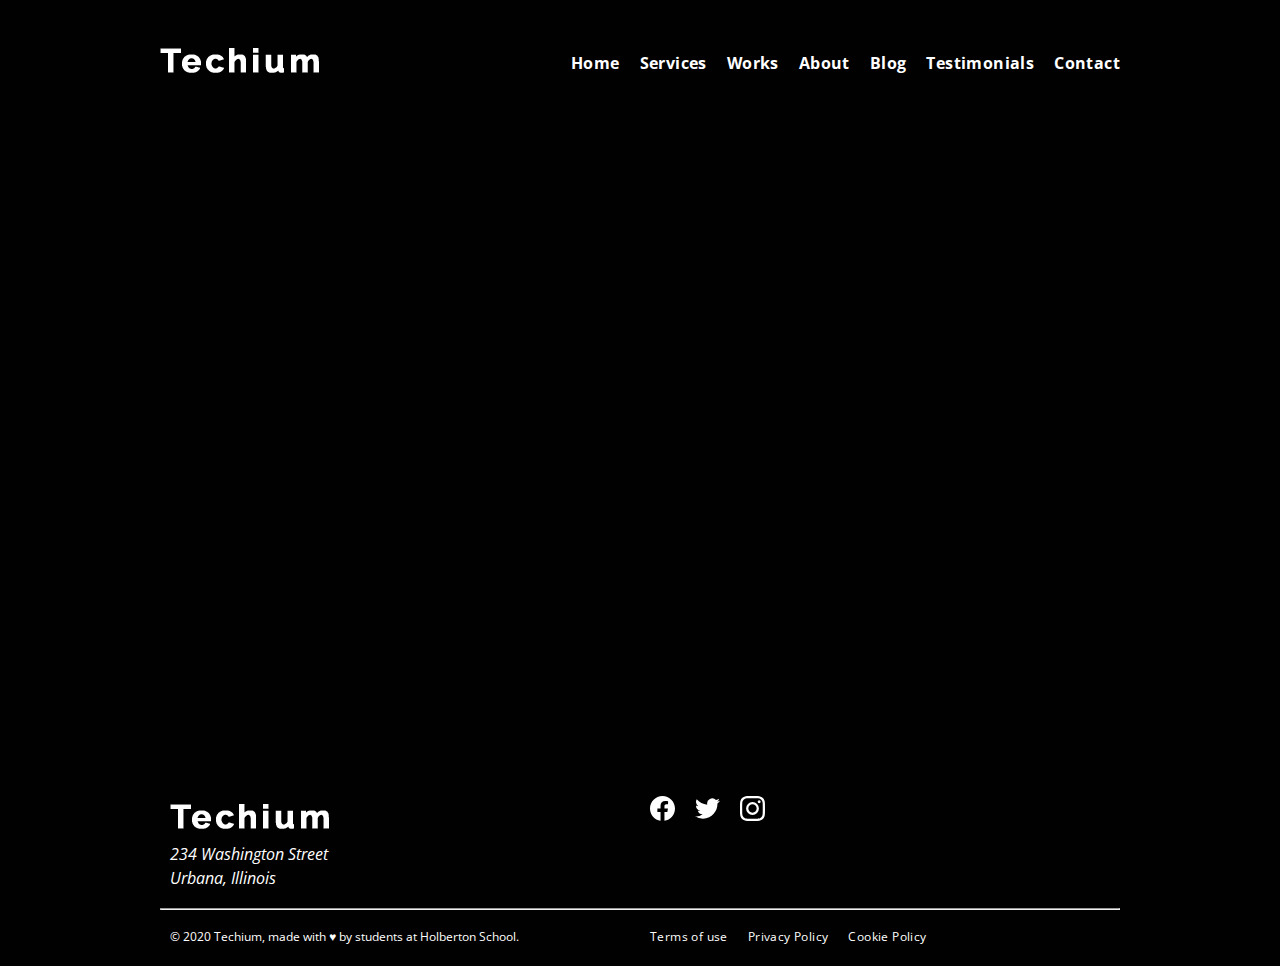
<file: flexbox/10-article.html>
<!DOCTYPE html>
<html lang="en" dir="ltr">
  <head>
    <meta charset="utf-8">
    <meta name="viewport" content="width=device-width, initial-scale=1, viewport-fit=cover">
    <title>Article - Techium</title>
    <meta name="description" content="Description of the page less than 150 characters">
    <link rel="icon" type="image/jpg" href="../images/favicon.jpg">
    <link href="https://fonts.googleapis.com/css?family=Open+Sans:400,700|Raleway:700&display=swap" rel="stylesheet">
    <link rel="stylesheet" href="10-styles.css">
  </head>
  <body>
    <!– Header –>
    <header class="header" data-section-theme="dark">
      <div class="container">
        <div class="header-container">
          <div class="header-logo">
            <a href="/">
              <img src="images/logo-white.png" alt="Techium logo" width="160" height="40">
            </a>
          </div>
          <nav class="navbar-menu">
            <ul class="nav">
              <li class="nav-item">
                <a href="/" class="nav-link">Home</a>
              </li>
              <li class="nav-item">
                <a href="#services" class="nav-link">Services</a>
              </li>
              <li class="nav-item">
                <a href="#works" class="nav-link">Works</a>
              </li>
              <li class="nav-item">
                <a href="#about" class="nav-link">About</a>
              </li>
              <li class="nav-item">
                <a href="#blog" class="nav-link">Blog</a>
              </li>
              <li class="nav-item">
                <a href="#testimonials" class="nav-link">Testimonials</a>
              </li>
              <li class="nav-item">
                <a href="#contact" class="nav-link">Contact</a>
              </li>
            </ul>
          </nav>
        </div>
      </div>
    </header>
    <!– Main –>
    <main>
      <!– Hero section –>
      <header class="section-hero" data-section-theme="dark">
        <div class="container">
          <div class="section-body">
            <section class="section-inner">
            </section>
          </div>
        </div>
      </header>
    </main>
    <!– Footer –>
    <footer class="footer" data-section-theme="dark">
      <div  class="container">
        <div class="row">
          <div class="col-1-2">
            <img src="images/logo-white.png" alt="Techium logo" width="160" height="40">
            <address class="footer-address">
              234 Washington Street<br>
              Urbana, Illinois
            </address>
          </div>
          <div class="col-1-2">
            <ul class="social nav">
              <li class="social-item nav-item">
                <a href="https://www.facebook.com/HolbertonSchool/" class="social-link">
                  <svg viewbox="0 0 24 24" xmlns="http://www.w3.org/2000/svg" width="25" height="25">
                    <title>
                      Facebook icon
                    </title>
                    <path d="M23.998 12c0-6.628-5.372-12-11.999-12C5.372 0 0 5.372 0 12c0 5.988 4.388 10.952 10.124 11.852v-8.384H7.078v-3.469h3.046V9.356c0-3.008 1.792-4.669 4.532-4.669 1.313 0 2.686.234 2.686.234v2.953H15.83c-1.49 0-1.955.925-1.955 1.874V12h3.328l-.532 3.469h-2.796v8.384c5.736-.9 10.124-5.864 10.124-11.853z"/>
                  </svg>
                </a>
              </li>
              <li class="social-item nav-item">
                <a href="https://twitter.com/holbertonschool" class="social-link">
                  <svg viewbox="0 0 24 24" xmlns="http://www.w3.org/2000/svg" width="25" height="25">
                    <title>
                      Twitter icon
                    </title>
                    <path d="M23.954 4.569a10 10 0 0 1-2.825.775 4.958 4.958 0 0 0 2.163-2.723c-.951.555-2.005.959-3.127 1.184a4.92 4.92 0 0 0-8.384 4.482C7.691 8.094 4.066 6.13 1.64 3.161a4.822 4.822 0 0 0-.666 2.475c0 1.71.87 3.213 2.188 4.096a4.904 4.904 0 0 1-2.228-.616v.061a4.923 4.923 0 0 0 3.946 4.827 4.996 4.996 0 0 1-2.212.085 4.937 4.937 0 0 0 4.604 3.417 9.868 9.868 0 0 1-6.102 2.105c-.39 0-.779-.023-1.17-.067a13.995 13.995 0 0 0 7.557 2.209c9.054 0 13.999-7.496 13.999-13.986 0-.209 0-.42-.015-.63a9.936 9.936 0 0 0 2.46-2.548l-.047-.02z"/>
                  </svg>
                </a>
              </li>
              <li class="social-item nav-item">
                <a href="https://www.instagram.com/holbertonschool/" class="social-link">
                  <svg viewbox="0 0 24 24" xmlns="http://www.w3.org/2000/svg" width="25" height="25">
                    <title>
                      Instagram icon
                    </title>
                    <path d="M12 0C8.74 0 8.333.015 7.053.072 5.775.132 4.905.333 4.14.63c-.789.306-1.459.717-2.126 1.384S.935 3.35.63 4.14C.333 4.905.131 5.775.072 7.053.012 8.333 0 8.74 0 12s.015 3.667.072 4.947c.06 1.277.261 2.148.558 2.913a5.885 5.885 0 0 0 1.384 2.126A5.868 5.868 0 0 0 4.14 23.37c.766.296 1.636.499 2.913.558C8.333 23.988 8.74 24 12 24s3.667-.015 4.947-.072c1.277-.06 2.148-.262 2.913-.558a5.898 5.898 0 0 0 2.126-1.384 5.86 5.86 0 0 0 1.384-2.126c.296-.765.499-1.636.558-2.913.06-1.28.072-1.687.072-4.947s-.015-3.667-.072-4.947c-.06-1.277-.262-2.149-.558-2.913a5.89 5.89 0 0 0-1.384-2.126A5.847 5.847 0 0 0 19.86.63c-.765-.297-1.636-.499-2.913-.558C15.667.012 15.26 0 12 0zm0 2.16c3.203 0 3.585.016 4.85.071 1.17.055 1.805.249 2.227.415.562.217.96.477 1.382.896.419.42.679.819.896 1.381.164.422.36 1.057.413 2.227.057 1.266.07 1.646.07 4.85s-.015 3.585-.074 4.85c-.061 1.17-.256 1.805-.421 2.227a3.81 3.81 0 0 1-.899 1.382 3.744 3.744 0 0 1-1.38.896c-.42.164-1.065.36-2.235.413-1.274.057-1.649.07-4.859.07-3.211 0-3.586-.015-4.859-.074-1.171-.061-1.816-.256-2.236-.421a3.716 3.716 0 0 1-1.379-.899 3.644 3.644 0 0 1-.9-1.38c-.165-.42-.359-1.065-.42-2.235-.045-1.26-.061-1.649-.061-4.844 0-3.196.016-3.586.061-4.861.061-1.17.255-1.814.42-2.234.21-.57.479-.96.9-1.381.419-.419.81-.689 1.379-.898.42-.166 1.051-.361 2.221-.421 1.275-.045 1.65-.06 4.859-.06l.045.03zm0 3.678a6.162 6.162 0 1 0 0 12.324 6.162 6.162 0 1 0 0-12.324zM12 16c-2.21 0-4-1.79-4-4s1.79-4 4-4 4 1.79 4 4-1.79 4-4 4zm7.846-10.405a1.441 1.441 0 0 1-2.88 0 1.44 1.44 0 0 1 2.88 0z"/>
                  </svg>
                </a>
              </li>
            </ul>
          </div>
        </div>
        <hr>
        <div class="row">
          <div class="col-1-2">
            <p class="footer-copyright">© 2020 Techium, made with ♥ by students at Holberton School.</p>
          </div>
          <div class="col-1-2">
            <ul class="footer-nav nav">
              <li class="footer-nav-item nav-item">
                <a href="#" class="footer-nav-link">Terms of use</a>
              </li>
              <li class="footer-nav-item nav-item">
                <a href="#" class="footer-nav-link">Privacy Policy</a>
              </li>
              <li class="footer-nav-item nav-item">
                <a href="#" class="footer-nav-link">Cookie Policy</a>
              </li>
            </ul>
          </div>
        </div>
      </div>
    </footer>
  </body>
</html>
</file>
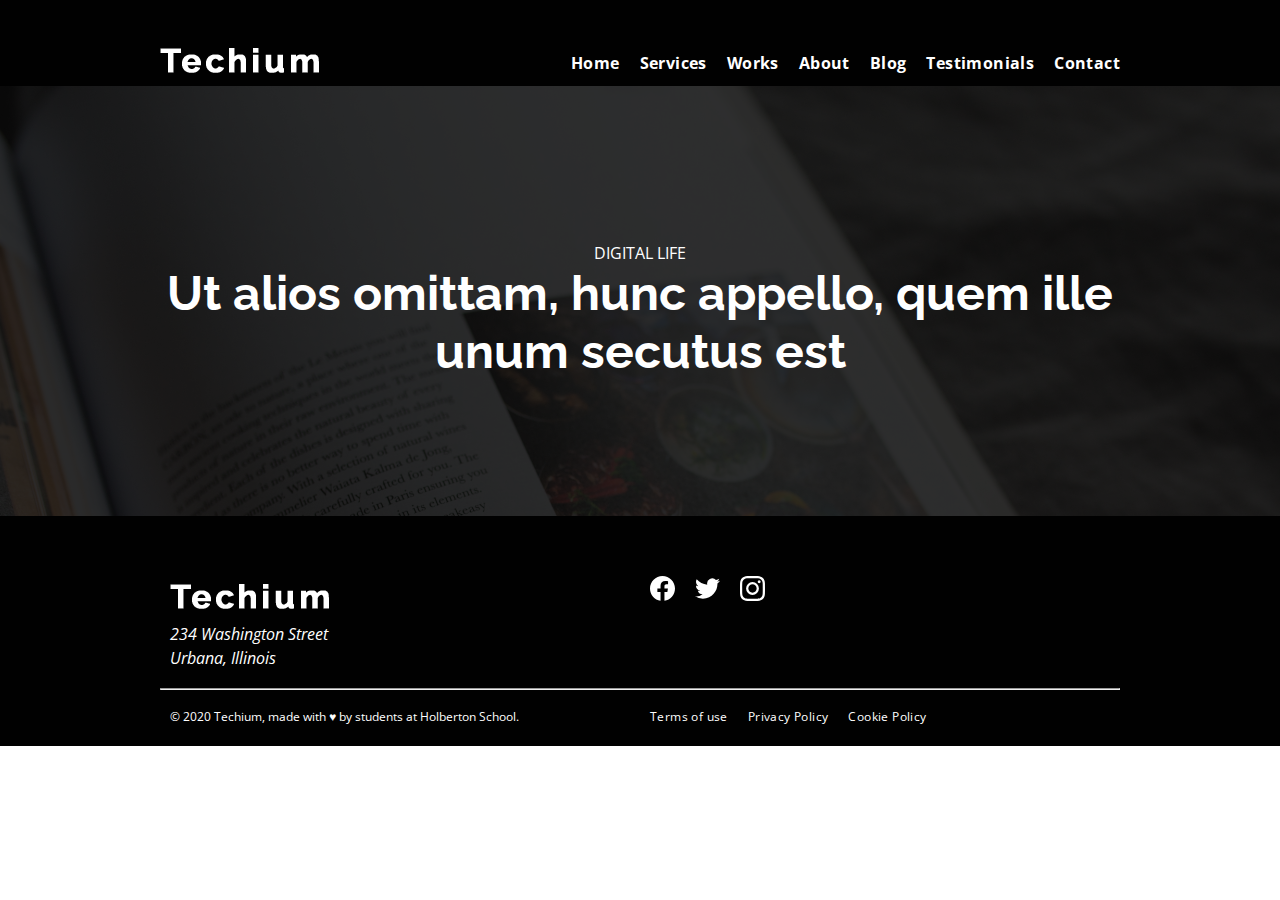
<file: flexbox/11-article.html>
<!DOCTYPE html>
<html lang="en" dir="ltr">
  <head>
    <meta charset="utf-8">
    <meta name="viewport" content="width=device-width, initial-scale=1, viewport-fit=cover">
    <title>Article - Techium</title>
    <meta name="description" content="Description of the page less than 150 characters">
    <link rel="icon" type="image/jpg" href="../images/favicon.jpg">
    <link href="https://fonts.googleapis.com/css?family=Open+Sans:400,700|Raleway:700&display=swap" rel="stylesheet">
    <link rel="stylesheet" href="11-styles.css">
  </head>
  <body>
    <!– Header –>
    <header class="header" data-section-theme="dark">
      <div class="container">
        <div class="header-container">
          <div class="header-logo">
            <a href="/">
              <img src="images/logo-white.png" alt="Techium logo" width="160" height="40">
            </a>
          </div>
          <nav class="navbar-menu">
            <ul class="nav">
              <li class="nav-item">
                <a href="/" class="nav-link">Home</a>
              </li>
              <li class="nav-item">
                <a href="#services" class="nav-link">Services</a>
              </li>
              <li class="nav-item">
                <a href="#works" class="nav-link">Works</a>
              </li>
              <li class="nav-item">
                <a href="#about" class="nav-link">About</a>
              </li>
              <li class="nav-item">
                <a href="#blog" class="nav-link">Blog</a>
              </li>
              <li class="nav-item">
                <a href="#testimonials" class="nav-link">Testimonials</a>
              </li>
              <li class="nav-item">
                <a href="#contact" class="nav-link">Contact</a>
              </li>
            </ul>
          </nav>
        </div>
      </div>
    </header>
    <!– Main –>
    <main>
      <!– Hero section –>
      <header class="section-hero hero-article" data-section-theme="dark" style="background-image: url(images/pic-article-02.jpg);">
        <div class="container">
          <div class="section-body">
            <section class="section-inner">
              <span class="section-category">Digital Life</span>
              <h1 class="section-title">Ut alios omittam, hunc appello, quem ille unum secutus est</h1>
            </section>
          </div>
        </div>
      </header>
    </main>
    <!– Footer –>
    <footer class="footer" data-section-theme="dark">
      <div  class="container">
        <div class="row">
          <div class="col-1-2">
            <img src="images/logo-white.png" alt="Techium logo" width="160" height="40">
            <address class="footer-address">
              234 Washington Street<br>
              Urbana, Illinois
            </address>
          </div>
          <div class="col-1-2">
            <ul class="social nav">
              <li class="social-item nav-item">
                <a href="https://www.facebook.com/HolbertonSchool/" class="social-link">
                  <svg viewbox="0 0 24 24" xmlns="http://www.w3.org/2000/svg" width="25" height="25">
                    <title>
                      Facebook icon
                    </title>
                    <path d="M23.998 12c0-6.628-5.372-12-11.999-12C5.372 0 0 5.372 0 12c0 5.988 4.388 10.952 10.124 11.852v-8.384H7.078v-3.469h3.046V9.356c0-3.008 1.792-4.669 4.532-4.669 1.313 0 2.686.234 2.686.234v2.953H15.83c-1.49 0-1.955.925-1.955 1.874V12h3.328l-.532 3.469h-2.796v8.384c5.736-.9 10.124-5.864 10.124-11.853z"/>
                  </svg>
                </a>
              </li>
              <li class="social-item nav-item">
                <a href="https://twitter.com/holbertonschool" class="social-link">
                  <svg viewbox="0 0 24 24" xmlns="http://www.w3.org/2000/svg" width="25" height="25">
                    <title>
                      Twitter icon
                    </title>
                    <path d="M23.954 4.569a10 10 0 0 1-2.825.775 4.958 4.958 0 0 0 2.163-2.723c-.951.555-2.005.959-3.127 1.184a4.92 4.92 0 0 0-8.384 4.482C7.691 8.094 4.066 6.13 1.64 3.161a4.822 4.822 0 0 0-.666 2.475c0 1.71.87 3.213 2.188 4.096a4.904 4.904 0 0 1-2.228-.616v.061a4.923 4.923 0 0 0 3.946 4.827 4.996 4.996 0 0 1-2.212.085 4.937 4.937 0 0 0 4.604 3.417 9.868 9.868 0 0 1-6.102 2.105c-.39 0-.779-.023-1.17-.067a13.995 13.995 0 0 0 7.557 2.209c9.054 0 13.999-7.496 13.999-13.986 0-.209 0-.42-.015-.63a9.936 9.936 0 0 0 2.46-2.548l-.047-.02z"/>
                  </svg>
                </a>
              </li>
              <li class="social-item nav-item">
                <a href="https://www.instagram.com/holbertonschool/" class="social-link">
                  <svg viewbox="0 0 24 24" xmlns="http://www.w3.org/2000/svg" width="25" height="25">
                    <title>
                      Instagram icon
                    </title>
                    <path d="M12 0C8.74 0 8.333.015 7.053.072 5.775.132 4.905.333 4.14.63c-.789.306-1.459.717-2.126 1.384S.935 3.35.63 4.14C.333 4.905.131 5.775.072 7.053.012 8.333 0 8.74 0 12s.015 3.667.072 4.947c.06 1.277.261 2.148.558 2.913a5.885 5.885 0 0 0 1.384 2.126A5.868 5.868 0 0 0 4.14 23.37c.766.296 1.636.499 2.913.558C8.333 23.988 8.74 24 12 24s3.667-.015 4.947-.072c1.277-.06 2.148-.262 2.913-.558a5.898 5.898 0 0 0 2.126-1.384 5.86 5.86 0 0 0 1.384-2.126c.296-.765.499-1.636.558-2.913.06-1.28.072-1.687.072-4.947s-.015-3.667-.072-4.947c-.06-1.277-.262-2.149-.558-2.913a5.89 5.89 0 0 0-1.384-2.126A5.847 5.847 0 0 0 19.86.63c-.765-.297-1.636-.499-2.913-.558C15.667.012 15.26 0 12 0zm0 2.16c3.203 0 3.585.016 4.85.071 1.17.055 1.805.249 2.227.415.562.217.96.477 1.382.896.419.42.679.819.896 1.381.164.422.36 1.057.413 2.227.057 1.266.07 1.646.07 4.85s-.015 3.585-.074 4.85c-.061 1.17-.256 1.805-.421 2.227a3.81 3.81 0 0 1-.899 1.382 3.744 3.744 0 0 1-1.38.896c-.42.164-1.065.36-2.235.413-1.274.057-1.649.07-4.859.07-3.211 0-3.586-.015-4.859-.074-1.171-.061-1.816-.256-2.236-.421a3.716 3.716 0 0 1-1.379-.899 3.644 3.644 0 0 1-.9-1.38c-.165-.42-.359-1.065-.42-2.235-.045-1.26-.061-1.649-.061-4.844 0-3.196.016-3.586.061-4.861.061-1.17.255-1.814.42-2.234.21-.57.479-.96.9-1.381.419-.419.81-.689 1.379-.898.42-.166 1.051-.361 2.221-.421 1.275-.045 1.65-.06 4.859-.06l.045.03zm0 3.678a6.162 6.162 0 1 0 0 12.324 6.162 6.162 0 1 0 0-12.324zM12 16c-2.21 0-4-1.79-4-4s1.79-4 4-4 4 1.79 4 4-1.79 4-4 4zm7.846-10.405a1.441 1.441 0 0 1-2.88 0 1.44 1.44 0 0 1 2.88 0z"/>
                  </svg>
                </a>
              </li>
            </ul>
          </div>
        </div>
        <hr>
        <div class="row">
          <div class="col-1-2">
            <p class="footer-copyright">© 2020 Techium, made with ♥ by students at Holberton School.</p>
          </div>
          <div class="col-1-2">
            <ul class="footer-nav nav">
              <li class="footer-nav-item nav-item">
                <a href="#" class="footer-nav-link">Terms of use</a>
              </li>
              <li class="footer-nav-item nav-item">
                <a href="#" class="footer-nav-link">Privacy Policy</a>
              </li>
              <li class="footer-nav-item nav-item">
                <a href="#" class="footer-nav-link">Cookie Policy</a>
              </li>
            </ul>
          </div>
        </div>
      </div>
    </footer>
  </body>
</html>
</file>
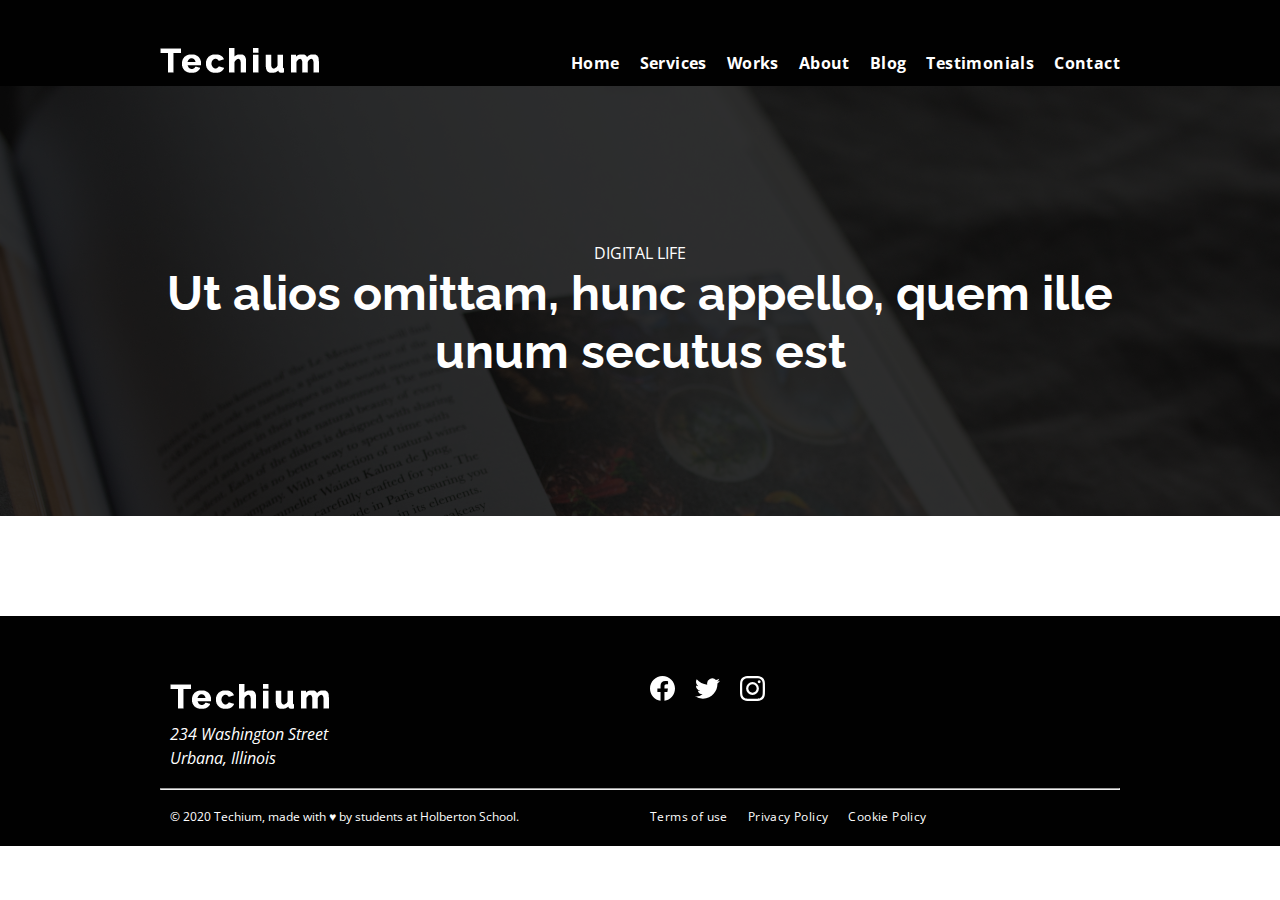
<file: flexbox/12-article.html>
<!DOCTYPE html>
<html lang="en" dir="ltr">
  <head>
    <meta charset="utf-8">
    <meta name="viewport" content="width=device-width, initial-scale=1, viewport-fit=cover">
    <title>Article - Techium</title>
    <meta name="description" content="Description of the page less than 150 characters">
    <link rel="icon" type="image/jpg" href="../images/favicon.jpg">
    <link href="https://fonts.googleapis.com/css?family=Open+Sans:400,700|Raleway:700&display=swap" rel="stylesheet">
    <link rel="stylesheet" href="12-styles.css">
  </head>
  <body>
    <!– Header –>
    <header class="header" data-section-theme="dark">
      <div class="container">
        <div class="header-container">
          <div class="header-logo">
            <a href="/">
              <img src="images/logo-white.png" alt="Techium logo" width="160" height="40">
            </a>
          </div>
          <nav class="navbar-menu">
            <ul class="nav">
              <li class="nav-item">
                <a href="/" class="nav-link">Home</a>
              </li>
              <li class="nav-item">
                <a href="#services" class="nav-link">Services</a>
              </li>
              <li class="nav-item">
                <a href="#works" class="nav-link">Works</a>
              </li>
              <li class="nav-item">
                <a href="#about" class="nav-link">About</a>
              </li>
              <li class="nav-item">
                <a href="#blog" class="nav-link">Blog</a>
              </li>
              <li class="nav-item">
                <a href="#testimonials" class="nav-link">Testimonials</a>
              </li>
              <li class="nav-item">
                <a href="#contact" class="nav-link">Contact</a>
              </li>
            </ul>
          </nav>
        </div>
      </div>
    </header>
    <!– Main –>
    <main>
      <!– Hero section –>
      <header class="section-hero hero-article" data-section-theme="dark" style="background-image: url(images/pic-article-02.jpg);">
        <div class="container">
          <div class="section-body">
            <section class="section-inner">
              <span class="section-category">Digital Life</span>
              <h1 class="section-title">Ut alios omittam, hunc appello, quem ille unum secutus est</h1>
            </section>
          </div>
        </div>
      </header>
      <div class="main-article">
        <div class="container">
         <div class="post">
           <article class="post-content"></article>
           <!-- Aside section -->
           <aside class="post-aside">
             <div class="post-meta"></div>
             <div class="post-share"></div>
           </aside>
         </div>
        </div>
      </div>
    </main>
    <!– Footer –>
    <footer class="footer" data-section-theme="dark">
      <div  class="container">
        <div class="row">
          <div class="col-1-2">
            <img src="images/logo-white.png" alt="Techium logo" width="160" height="40">
            <address class="footer-address">
              234 Washington Street<br>
              Urbana, Illinois
            </address>
          </div>
          <div class="col-1-2">
            <ul class="social nav">
              <li class="social-item nav-item">
                <a href="https://www.facebook.com/HolbertonSchool/" class="social-link">
                  <svg viewbox="0 0 24 24" xmlns="http://www.w3.org/2000/svg" width="25" height="25">
                    <title>
                      Facebook icon
                    </title>
                    <path d="M23.998 12c0-6.628-5.372-12-11.999-12C5.372 0 0 5.372 0 12c0 5.988 4.388 10.952 10.124 11.852v-8.384H7.078v-3.469h3.046V9.356c0-3.008 1.792-4.669 4.532-4.669 1.313 0 2.686.234 2.686.234v2.953H15.83c-1.49 0-1.955.925-1.955 1.874V12h3.328l-.532 3.469h-2.796v8.384c5.736-.9 10.124-5.864 10.124-11.853z"/>
                  </svg>
                </a>
              </li>
              <li class="social-item nav-item">
                <a href="https://twitter.com/holbertonschool" class="social-link">
                  <svg viewbox="0 0 24 24" xmlns="http://www.w3.org/2000/svg" width="25" height="25">
                    <title>
                      Twitter icon
                    </title>
                    <path d="M23.954 4.569a10 10 0 0 1-2.825.775 4.958 4.958 0 0 0 2.163-2.723c-.951.555-2.005.959-3.127 1.184a4.92 4.92 0 0 0-8.384 4.482C7.691 8.094 4.066 6.13 1.64 3.161a4.822 4.822 0 0 0-.666 2.475c0 1.71.87 3.213 2.188 4.096a4.904 4.904 0 0 1-2.228-.616v.061a4.923 4.923 0 0 0 3.946 4.827 4.996 4.996 0 0 1-2.212.085 4.937 4.937 0 0 0 4.604 3.417 9.868 9.868 0 0 1-6.102 2.105c-.39 0-.779-.023-1.17-.067a13.995 13.995 0 0 0 7.557 2.209c9.054 0 13.999-7.496 13.999-13.986 0-.209 0-.42-.015-.63a9.936 9.936 0 0 0 2.46-2.548l-.047-.02z"/>
                  </svg>
                </a>
              </li>
              <li class="social-item nav-item">
                <a href="https://www.instagram.com/holbertonschool/" class="social-link">
                  <svg viewbox="0 0 24 24" xmlns="http://www.w3.org/2000/svg" width="25" height="25">
                    <title>
                      Instagram icon
                    </title>
                    <path d="M12 0C8.74 0 8.333.015 7.053.072 5.775.132 4.905.333 4.14.63c-.789.306-1.459.717-2.126 1.384S.935 3.35.63 4.14C.333 4.905.131 5.775.072 7.053.012 8.333 0 8.74 0 12s.015 3.667.072 4.947c.06 1.277.261 2.148.558 2.913a5.885 5.885 0 0 0 1.384 2.126A5.868 5.868 0 0 0 4.14 23.37c.766.296 1.636.499 2.913.558C8.333 23.988 8.74 24 12 24s3.667-.015 4.947-.072c1.277-.06 2.148-.262 2.913-.558a5.898 5.898 0 0 0 2.126-1.384 5.86 5.86 0 0 0 1.384-2.126c.296-.765.499-1.636.558-2.913.06-1.28.072-1.687.072-4.947s-.015-3.667-.072-4.947c-.06-1.277-.262-2.149-.558-2.913a5.89 5.89 0 0 0-1.384-2.126A5.847 5.847 0 0 0 19.86.63c-.765-.297-1.636-.499-2.913-.558C15.667.012 15.26 0 12 0zm0 2.16c3.203 0 3.585.016 4.85.071 1.17.055 1.805.249 2.227.415.562.217.96.477 1.382.896.419.42.679.819.896 1.381.164.422.36 1.057.413 2.227.057 1.266.07 1.646.07 4.85s-.015 3.585-.074 4.85c-.061 1.17-.256 1.805-.421 2.227a3.81 3.81 0 0 1-.899 1.382 3.744 3.744 0 0 1-1.38.896c-.42.164-1.065.36-2.235.413-1.274.057-1.649.07-4.859.07-3.211 0-3.586-.015-4.859-.074-1.171-.061-1.816-.256-2.236-.421a3.716 3.716 0 0 1-1.379-.899 3.644 3.644 0 0 1-.9-1.38c-.165-.42-.359-1.065-.42-2.235-.045-1.26-.061-1.649-.061-4.844 0-3.196.016-3.586.061-4.861.061-1.17.255-1.814.42-2.234.21-.57.479-.96.9-1.381.419-.419.81-.689 1.379-.898.42-.166 1.051-.361 2.221-.421 1.275-.045 1.65-.06 4.859-.06l.045.03zm0 3.678a6.162 6.162 0 1 0 0 12.324 6.162 6.162 0 1 0 0-12.324zM12 16c-2.21 0-4-1.79-4-4s1.79-4 4-4 4 1.79 4 4-1.79 4-4 4zm7.846-10.405a1.441 1.441 0 0 1-2.88 0 1.44 1.44 0 0 1 2.88 0z"/>
                  </svg>
                </a>
              </li>
            </ul>
          </div>
        </div>
        <hr>
        <div class="row">
          <div class="col-1-2">
            <p class="footer-copyright">© 2020 Techium, made with ♥ by students at Holberton School.</p>
          </div>
          <div class="col-1-2">
            <ul class="footer-nav nav">
              <li class="footer-nav-item nav-item">
                <a href="#" class="footer-nav-link">Terms of use</a>
              </li>
              <li class="footer-nav-item nav-item">
                <a href="#" class="footer-nav-link">Privacy Policy</a>
              </li>
              <li class="footer-nav-item nav-item">
                <a href="#" class="footer-nav-link">Cookie Policy</a>
              </li>
            </ul>
          </div>
        </div>
      </div>
    </footer>
  </body>
</html>
</file>
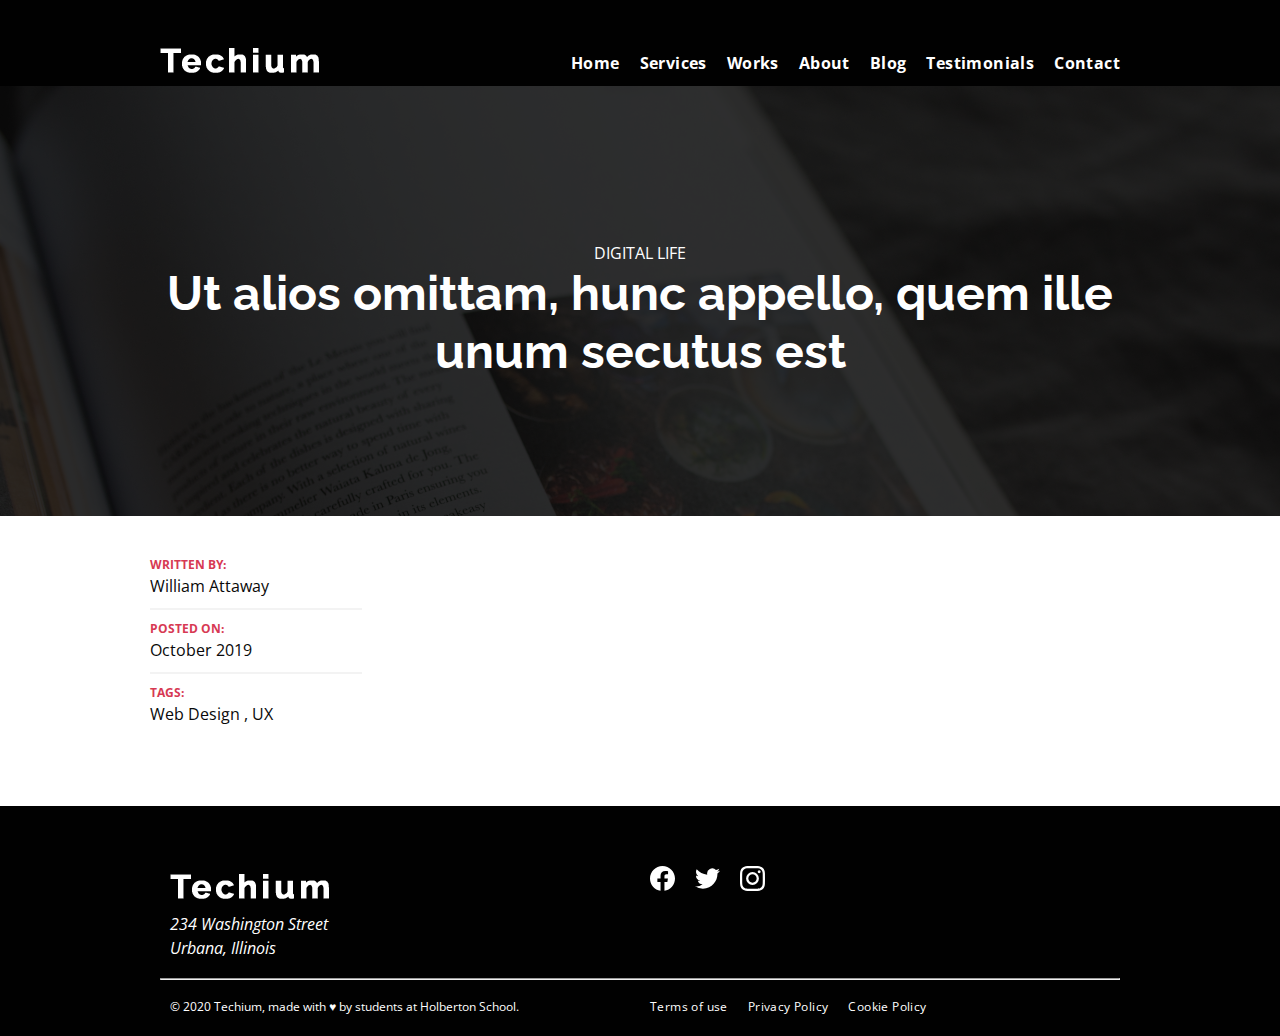
<file: flexbox/13-article.html>
<!DOCTYPE html>
<html lang="en" dir="ltr">
  <head>
    <meta charset="utf-8">
    <meta name="viewport" content="width=device-width, initial-scale=1, viewport-fit=cover">
    <title>Article - Techium</title>
    <meta name="description" content="Description of the page less than 150 characters">
    <link rel="icon" type="image/jpg" href="../images/favicon.jpg">
    <link href="https://fonts.googleapis.com/css?family=Open+Sans:400,700|Raleway:700&display=swap" rel="stylesheet">
    <link rel="stylesheet" href="13-styles.css">
  </head>
  <body>
    <!– Header –>
    <header class="header" data-section-theme="dark">
      <div class="container">
        <div class="header-container">
          <div class="header-logo">
            <a href="/">
              <img src="images/logo-white.png" alt="Techium logo" width="160" height="40">
            </a>
          </div>
          <nav class="navbar-menu">
            <ul class="nav">
              <li class="nav-item">
                <a href="/" class="nav-link">Home</a>
              </li>
              <li class="nav-item">
                <a href="#services" class="nav-link">Services</a>
              </li>
              <li class="nav-item">
                <a href="#works" class="nav-link">Works</a>
              </li>
              <li class="nav-item">
                <a href="#about" class="nav-link">About</a>
              </li>
              <li class="nav-item">
                <a href="#blog" class="nav-link">Blog</a>
              </li>
              <li class="nav-item">
                <a href="#testimonials" class="nav-link">Testimonials</a>
              </li>
              <li class="nav-item">
                <a href="#contact" class="nav-link">Contact</a>
              </li>
            </ul>
          </nav>
        </div>
      </div>
    </header>
    <!– Main –>
    <main>
      <!– Hero section –>
      <header class="section-hero hero-article" data-section-theme="dark" style="background-image: url(images/pic-article-02.jpg);">
        <div class="container">
          <div class="section-body">
            <section class="section-inner">
              <span class="section-category">Digital Life</span>
              <h1 class="section-title">Ut alios omittam, hunc appello, quem ille unum secutus est</h1>
            </section>
          </div>
        </div>
      </header>
      <div class="main-article">
        <div class="container">
         <div class="post">
           <article class="post-content"></article>
           <!-- Aside section -->
           <aside class="post-aside">
             <div class="post-meta">
               <ul class="post-meta-list row">
                 <li class="post-meta-author">
                   <strong>Written by:</strong>
                   <a href="#" rel="author">William Attaway</a>
                </li>
                <li class="post-meta-date">
                  <strong>Posted on:</strong>
                  <time datetime="2019-10">October 2019</time>
                </li>
                <li class="post-meta-tag">
                  <strong>Tags:</strong>
                  <ul class="tag-list">
                    <li>
                      <a href="#" rel="tag">Web Design</a>
                    </li>
                    <li>
                      <a href="#" rel="tag">UX</a>
                    </li>
                  </ul>
                </li>

               </ul>
             </div>
             <div class="post-share"></div>
           </aside>
         </div>
        </div>
      </div>
    </main>
    <!– Footer –>
    <footer class="footer" data-section-theme="dark">
      <div  class="container">
        <div class="row">
          <div class="col-1-2">
            <img src="images/logo-white.png" alt="Techium logo" width="160" height="40">
            <address class="footer-address">
              234 Washington Street<br>
              Urbana, Illinois
            </address>
          </div>
          <div class="col-1-2">
            <ul class="social nav">
              <li class="social-item nav-item">
                <a href="https://www.facebook.com/HolbertonSchool/" class="social-link">
                  <svg viewbox="0 0 24 24" xmlns="http://www.w3.org/2000/svg" width="25" height="25">
                    <title>
                      Facebook icon
                    </title>
                    <path d="M23.998 12c0-6.628-5.372-12-11.999-12C5.372 0 0 5.372 0 12c0 5.988 4.388 10.952 10.124 11.852v-8.384H7.078v-3.469h3.046V9.356c0-3.008 1.792-4.669 4.532-4.669 1.313 0 2.686.234 2.686.234v2.953H15.83c-1.49 0-1.955.925-1.955 1.874V12h3.328l-.532 3.469h-2.796v8.384c5.736-.9 10.124-5.864 10.124-11.853z"/>
                  </svg>
                </a>
              </li>
              <li class="social-item nav-item">
                <a href="https://twitter.com/holbertonschool" class="social-link">
                  <svg viewbox="0 0 24 24" xmlns="http://www.w3.org/2000/svg" width="25" height="25">
                    <title>
                      Twitter icon
                    </title>
                    <path d="M23.954 4.569a10 10 0 0 1-2.825.775 4.958 4.958 0 0 0 2.163-2.723c-.951.555-2.005.959-3.127 1.184a4.92 4.92 0 0 0-8.384 4.482C7.691 8.094 4.066 6.13 1.64 3.161a4.822 4.822 0 0 0-.666 2.475c0 1.71.87 3.213 2.188 4.096a4.904 4.904 0 0 1-2.228-.616v.061a4.923 4.923 0 0 0 3.946 4.827 4.996 4.996 0 0 1-2.212.085 4.937 4.937 0 0 0 4.604 3.417 9.868 9.868 0 0 1-6.102 2.105c-.39 0-.779-.023-1.17-.067a13.995 13.995 0 0 0 7.557 2.209c9.054 0 13.999-7.496 13.999-13.986 0-.209 0-.42-.015-.63a9.936 9.936 0 0 0 2.46-2.548l-.047-.02z"/>
                  </svg>
                </a>
              </li>
              <li class="social-item nav-item">
                <a href="https://www.instagram.com/holbertonschool/" class="social-link">
                  <svg viewbox="0 0 24 24" xmlns="http://www.w3.org/2000/svg" width="25" height="25">
                    <title>
                      Instagram icon
                    </title>
                    <path d="M12 0C8.74 0 8.333.015 7.053.072 5.775.132 4.905.333 4.14.63c-.789.306-1.459.717-2.126 1.384S.935 3.35.63 4.14C.333 4.905.131 5.775.072 7.053.012 8.333 0 8.74 0 12s.015 3.667.072 4.947c.06 1.277.261 2.148.558 2.913a5.885 5.885 0 0 0 1.384 2.126A5.868 5.868 0 0 0 4.14 23.37c.766.296 1.636.499 2.913.558C8.333 23.988 8.74 24 12 24s3.667-.015 4.947-.072c1.277-.06 2.148-.262 2.913-.558a5.898 5.898 0 0 0 2.126-1.384 5.86 5.86 0 0 0 1.384-2.126c.296-.765.499-1.636.558-2.913.06-1.28.072-1.687.072-4.947s-.015-3.667-.072-4.947c-.06-1.277-.262-2.149-.558-2.913a5.89 5.89 0 0 0-1.384-2.126A5.847 5.847 0 0 0 19.86.63c-.765-.297-1.636-.499-2.913-.558C15.667.012 15.26 0 12 0zm0 2.16c3.203 0 3.585.016 4.85.071 1.17.055 1.805.249 2.227.415.562.217.96.477 1.382.896.419.42.679.819.896 1.381.164.422.36 1.057.413 2.227.057 1.266.07 1.646.07 4.85s-.015 3.585-.074 4.85c-.061 1.17-.256 1.805-.421 2.227a3.81 3.81 0 0 1-.899 1.382 3.744 3.744 0 0 1-1.38.896c-.42.164-1.065.36-2.235.413-1.274.057-1.649.07-4.859.07-3.211 0-3.586-.015-4.859-.074-1.171-.061-1.816-.256-2.236-.421a3.716 3.716 0 0 1-1.379-.899 3.644 3.644 0 0 1-.9-1.38c-.165-.42-.359-1.065-.42-2.235-.045-1.26-.061-1.649-.061-4.844 0-3.196.016-3.586.061-4.861.061-1.17.255-1.814.42-2.234.21-.57.479-.96.9-1.381.419-.419.81-.689 1.379-.898.42-.166 1.051-.361 2.221-.421 1.275-.045 1.65-.06 4.859-.06l.045.03zm0 3.678a6.162 6.162 0 1 0 0 12.324 6.162 6.162 0 1 0 0-12.324zM12 16c-2.21 0-4-1.79-4-4s1.79-4 4-4 4 1.79 4 4-1.79 4-4 4zm7.846-10.405a1.441 1.441 0 0 1-2.88 0 1.44 1.44 0 0 1 2.88 0z"/>
                  </svg>
                </a>
              </li>
            </ul>
          </div>
        </div>
        <hr>
        <div class="row">
          <div class="col-1-2">
            <p class="footer-copyright">© 2020 Techium, made with ♥ by students at Holberton School.</p>
          </div>
          <div class="col-1-2">
            <ul class="footer-nav nav">
              <li class="footer-nav-item nav-item">
                <a href="#" class="footer-nav-link">Terms of use</a>
              </li>
              <li class="footer-nav-item nav-item">
                <a href="#" class="footer-nav-link">Privacy Policy</a>
              </li>
              <li class="footer-nav-item nav-item">
                <a href="#" class="footer-nav-link">Cookie Policy</a>
              </li>
            </ul>
          </div>
        </div>
      </div>
    </footer>
  </body>
</html>
</file>
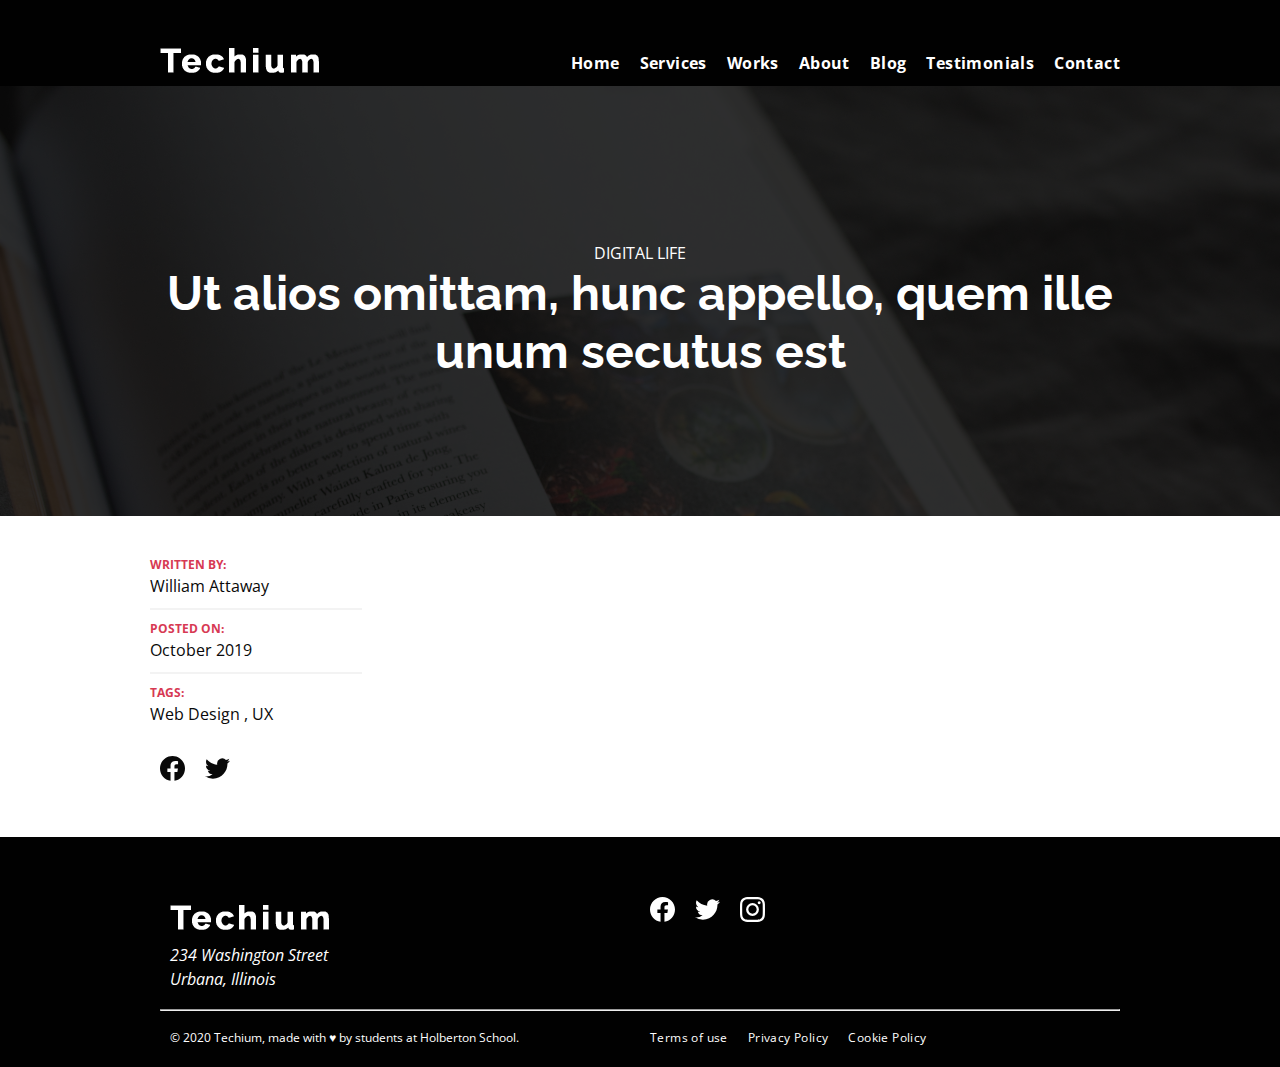
<file: flexbox/14-article.html>
<!DOCTYPE html>
<html lang="en" dir="ltr">
  <head>
    <meta charset="utf-8">
    <meta name="viewport" content="width=device-width, initial-scale=1, viewport-fit=cover">
    <title>Article - Techium</title>
    <meta name="description" content="Description of the page less than 150 characters">
    <link rel="icon" type="image/jpg" href="../images/favicon.jpg">
    <link href="https://fonts.googleapis.com/css?family=Open+Sans:400,700|Raleway:700&display=swap" rel="stylesheet">
    <link rel="stylesheet" href="14-styles.css">
  </head>
  <body>
    <!– Header –>
    <header class="header" data-section-theme="dark">
      <div class="container">
        <div class="header-container">
          <div class="header-logo">
            <a href="/">
              <img src="images/logo-white.png" alt="Techium logo" width="160" height="40">
            </a>
          </div>
          <nav class="navbar-menu">
            <ul class="nav">
              <li class="nav-item">
                <a href="/" class="nav-link">Home</a>
              </li>
              <li class="nav-item">
                <a href="#services" class="nav-link">Services</a>
              </li>
              <li class="nav-item">
                <a href="#works" class="nav-link">Works</a>
              </li>
              <li class="nav-item">
                <a href="#about" class="nav-link">About</a>
              </li>
              <li class="nav-item">
                <a href="#blog" class="nav-link">Blog</a>
              </li>
              <li class="nav-item">
                <a href="#testimonials" class="nav-link">Testimonials</a>
              </li>
              <li class="nav-item">
                <a href="#contact" class="nav-link">Contact</a>
              </li>
            </ul>
          </nav>
        </div>
      </div>
    </header>
    <!– Main –>
    <main>
      <!– Hero section –>
      <header class="section-hero hero-article" data-section-theme="dark" style="background-image: url(images/pic-article-02.jpg);">
        <div class="container">
          <div class="section-body">
            <section class="section-inner">
              <span class="section-category">Digital Life</span>
              <h1 class="section-title">Ut alios omittam, hunc appello, quem ille unum secutus est</h1>
            </section>
          </div>
        </div>
      </header>
      <div class="main-article">
        <div class="container">
         <div class="post">
           <article class="post-content"></article>
           <!-- Aside section -->
           <aside class="post-aside">
             <div class="post-meta">
               <ul class="post-meta-list row">
                 <li class="post-meta-author">
                   <strong>Written by:</strong>
                   <a href="#" rel="author">William Attaway</a>
                </li>
                <li class="post-meta-date">
                  <strong>Posted on:</strong>
                  <time datetime="2019-10">October 2019</time>
                </li>
                <li class="post-meta-tag">
                  <strong>Tags:</strong>
                  <ul class="tag-list">
                    <li>
                      <a href="#" rel="tag">Web Design</a>
                    </li>
                    <li>
                      <a href="#" rel="tag">UX</a>
                    </li>
                  </ul>
                </li>

               </ul>
             </div>
             <div class="post-share">
              <ul class="social nav">
                <li class="social-item nav-item">
                  <a href="#" class="social-link">
                    <svg viewbox="0 0 24 24" xmlns="http://www.w3.org/2000/svg" width="25" height="25">
                      <title>
                        Facebook icon
                      </title>
                      <path d="M23.998 12c0-6.628-5.372-12-11.999-12C5.372 0 0 5.372 0 12c0 5.988 4.388 10.952 10.124 11.852v-8.384H7.078v-3.469h3.046V9.356c0-3.008 1.792-4.669 4.532-4.669 1.313 0 2.686.234 2.686.234v2.953H15.83c-1.49 0-1.955.925-1.955 1.874V12h3.328l-.532 3.469h-2.796v8.384c5.736-.9 10.124-5.864 10.124-11.853z"/>
                    </svg>
                  </a>
                </li>
                <li class="social-item nav-item">
                  <a href="#" class="social-link">
                    <svg viewbox="0 0 24 24" xmlns="http://www.w3.org/2000/svg" width="25" height="25">
                      <title>
                        Twitter icon
                      </title>
                      <path d="M23.954 4.569a10 10 0 0 1-2.825.775 4.958 4.958 0 0 0 2.163-2.723c-.951.555-2.005.959-3.127 1.184a4.92 4.92 0 0 0-8.384 4.482C7.691 8.094 4.066 6.13 1.64 3.161a4.822 4.822 0 0 0-.666 2.475c0 1.71.87 3.213 2.188 4.096a4.904 4.904 0 0 1-2.228-.616v.061a4.923 4.923 0 0 0 3.946 4.827 4.996 4.996 0 0 1-2.212.085 4.937 4.937 0 0 0 4.604 3.417 9.868 9.868 0 0 1-6.102 2.105c-.39 0-.779-.023-1.17-.067a13.995 13.995 0 0 0 7.557 2.209c9.054 0 13.999-7.496 13.999-13.986 0-.209 0-.42-.015-.63a9.936 9.936 0 0 0 2.46-2.548l-.047-.02z"/>
                    </svg>
                  </a>
                </li>
              </ul>
             </div>
           </aside>
         </div>
        </div>
      </div>
    </main>
    <!– Footer –>
    <footer class="footer" data-section-theme="dark">
      <div  class="container">
        <div class="row">
          <div class="col-1-2">
            <img src="images/logo-white.png" alt="Techium logo" width="160" height="40">
            <address class="footer-address">
              234 Washington Street<br>
              Urbana, Illinois
            </address>
          </div>
          <div class="col-1-2">
            <ul class="social nav">
              <li class="social-item nav-item">
                <a href="https://www.facebook.com/HolbertonSchool/" class="social-link">
                  <svg viewbox="0 0 24 24" xmlns="http://www.w3.org/2000/svg" width="25" height="25">
                    <title>
                      Facebook icon
                    </title>
                    <path d="M23.998 12c0-6.628-5.372-12-11.999-12C5.372 0 0 5.372 0 12c0 5.988 4.388 10.952 10.124 11.852v-8.384H7.078v-3.469h3.046V9.356c0-3.008 1.792-4.669 4.532-4.669 1.313 0 2.686.234 2.686.234v2.953H15.83c-1.49 0-1.955.925-1.955 1.874V12h3.328l-.532 3.469h-2.796v8.384c5.736-.9 10.124-5.864 10.124-11.853z"/>
                  </svg>
                </a>
              </li>
              <li class="social-item nav-item">
                <a href="https://twitter.com/holbertonschool" class="social-link">
                  <svg viewbox="0 0 24 24" xmlns="http://www.w3.org/2000/svg" width="25" height="25">
                    <title>
                      Twitter icon
                    </title>
                    <path d="M23.954 4.569a10 10 0 0 1-2.825.775 4.958 4.958 0 0 0 2.163-2.723c-.951.555-2.005.959-3.127 1.184a4.92 4.92 0 0 0-8.384 4.482C7.691 8.094 4.066 6.13 1.64 3.161a4.822 4.822 0 0 0-.666 2.475c0 1.71.87 3.213 2.188 4.096a4.904 4.904 0 0 1-2.228-.616v.061a4.923 4.923 0 0 0 3.946 4.827 4.996 4.996 0 0 1-2.212.085 4.937 4.937 0 0 0 4.604 3.417 9.868 9.868 0 0 1-6.102 2.105c-.39 0-.779-.023-1.17-.067a13.995 13.995 0 0 0 7.557 2.209c9.054 0 13.999-7.496 13.999-13.986 0-.209 0-.42-.015-.63a9.936 9.936 0 0 0 2.46-2.548l-.047-.02z"/>
                  </svg>
                </a>
              </li>
              <li class="social-item nav-item">
                <a href="https://www.instagram.com/holbertonschool/" class="social-link">
                  <svg viewbox="0 0 24 24" xmlns="http://www.w3.org/2000/svg" width="25" height="25">
                    <title>
                      Instagram icon
                    </title>
                    <path d="M12 0C8.74 0 8.333.015 7.053.072 5.775.132 4.905.333 4.14.63c-.789.306-1.459.717-2.126 1.384S.935 3.35.63 4.14C.333 4.905.131 5.775.072 7.053.012 8.333 0 8.74 0 12s.015 3.667.072 4.947c.06 1.277.261 2.148.558 2.913a5.885 5.885 0 0 0 1.384 2.126A5.868 5.868 0 0 0 4.14 23.37c.766.296 1.636.499 2.913.558C8.333 23.988 8.74 24 12 24s3.667-.015 4.947-.072c1.277-.06 2.148-.262 2.913-.558a5.898 5.898 0 0 0 2.126-1.384 5.86 5.86 0 0 0 1.384-2.126c.296-.765.499-1.636.558-2.913.06-1.28.072-1.687.072-4.947s-.015-3.667-.072-4.947c-.06-1.277-.262-2.149-.558-2.913a5.89 5.89 0 0 0-1.384-2.126A5.847 5.847 0 0 0 19.86.63c-.765-.297-1.636-.499-2.913-.558C15.667.012 15.26 0 12 0zm0 2.16c3.203 0 3.585.016 4.85.071 1.17.055 1.805.249 2.227.415.562.217.96.477 1.382.896.419.42.679.819.896 1.381.164.422.36 1.057.413 2.227.057 1.266.07 1.646.07 4.85s-.015 3.585-.074 4.85c-.061 1.17-.256 1.805-.421 2.227a3.81 3.81 0 0 1-.899 1.382 3.744 3.744 0 0 1-1.38.896c-.42.164-1.065.36-2.235.413-1.274.057-1.649.07-4.859.07-3.211 0-3.586-.015-4.859-.074-1.171-.061-1.816-.256-2.236-.421a3.716 3.716 0 0 1-1.379-.899 3.644 3.644 0 0 1-.9-1.38c-.165-.42-.359-1.065-.42-2.235-.045-1.26-.061-1.649-.061-4.844 0-3.196.016-3.586.061-4.861.061-1.17.255-1.814.42-2.234.21-.57.479-.96.9-1.381.419-.419.81-.689 1.379-.898.42-.166 1.051-.361 2.221-.421 1.275-.045 1.65-.06 4.859-.06l.045.03zm0 3.678a6.162 6.162 0 1 0 0 12.324 6.162 6.162 0 1 0 0-12.324zM12 16c-2.21 0-4-1.79-4-4s1.79-4 4-4 4 1.79 4 4-1.79 4-4 4zm7.846-10.405a1.441 1.441 0 0 1-2.88 0 1.44 1.44 0 0 1 2.88 0z"/>
                  </svg>
                </a>
              </li>
            </ul>
          </div>
        </div>
        <hr>
        <div class="row">
          <div class="col-1-2">
            <p class="footer-copyright">© 2020 Techium, made with ♥ by students at Holberton School.</p>
          </div>
          <div class="col-1-2">
            <ul class="footer-nav nav">
              <li class="footer-nav-item nav-item">
                <a href="#" class="footer-nav-link">Terms of use</a>
              </li>
              <li class="footer-nav-item nav-item">
                <a href="#" class="footer-nav-link">Privacy Policy</a>
              </li>
              <li class="footer-nav-item nav-item">
                <a href="#" class="footer-nav-link">Cookie Policy</a>
              </li>
            </ul>
          </div>
        </div>
      </div>
    </footer>
  </body>
</html>
</file>
<file: flexbox/10-styles.css>
/* SUMMARY
    1. GLOBAL
    2. LAYOUT
    3. SECTION
    4. CARD
*/

/*** 1. GLOBAL ***/

/* Reset / Normalize
   ============================= */

/*! normalize.css v8.0.1 | MIT License | github.com/necolas/normalize.css */html{line-height:1.15;-webkit-text-size-adjust:100%}body{margin:0}main{display:block}h1{font-size:2em;margin:.67em 0}hr{box-sizing:content-box;height:0;overflow:visible}pre{font-family:monospace,monospace;font-size:1em}a{background-color:transparent}abbr[title]{border-bottom:none;text-decoration:underline;text-decoration:underline dotted}b,strong{font-weight:bolder}code,kbd,samp{font-family:monospace,monospace;font-size:1em}small{font-size:80%}sub,sup{font-size:75%;line-height:0;position:relative;vertical-align:baseline}sub{bottom:-.25em}sup{top:-.5em}img{border-style:none}button,input,optgroup,select,textarea{font-family:inherit;font-size:100%;line-height:1.15;margin:0}button,input{overflow:visible}button,select{text-transform:none}[type=button],[type=reset],[type=submit],button{-webkit-appearance:button}[type=button]::-moz-focus-inner,[type=reset]::-moz-focus-inner,[type=submit]::-moz-focus-inner,button::-moz-focus-inner{border-style:none;padding:0}[type=button]:-moz-focusring,[type=reset]:-moz-focusring,[type=submit]:-moz-focusring,button:-moz-focusring{outline:1px dotted ButtonText}fieldset{padding:.35em .75em .625em}legend{box-sizing:border-box;color:inherit;display:table;max-width:100%;padding:0;white-space:normal}progress{vertical-align:baseline}textarea{overflow:auto}[type=checkbox],[type=radio]{box-sizing:border-box;padding:0}[type=number]::-webkit-inner-spin-button,[type=number]::-webkit-outer-spin-button{height:auto}[type=search]{-webkit-appearance:textfield;outline-offset:-2px}[type=search]::-webkit-search-decoration{-webkit-appearance:none}::-webkit-file-upload-button{-webkit-appearance:button;font:inherit}details{display:block}summary{display:list-item}template{display:none}[hidden]{display:none}

/* Variables
   ============================= */

   :root {
    --color-primary: #D73953;
    --color-black:  #090909;
    --color-white: #ffffff;
    --color-light-grey: #f3f3f3;
    --color-dark-grey: #353535;
  
    --text-color: var(--color-black);
  
    --font-family-base: 'Open Sans', 'Helvetica Neue', Helvetica, Arial, sans-serif;
    --font-family-title: 'Raleway', 'Helvetica Neue', Helvetica, Arial, sans-serif;
  
    --font-size-small: 1.2rem;
    --font-size-medium: 1.6rem;
    --font-size-large: 1.8rem;
    --font-size-x-large: 2.3rem;
    --font-size-xx-large: 4.8rem;
  
    --font-weight-regular: 400;
    --font-weight-bold: 700;
  
    --line-height-small: 1.2;
    --line-height-base: 1.5;
    --line-height-big: 1.8;
  
    /** SECTION **/
    --section-padding: 5rem 0;
    --section-header-padding: 0 0 3rem;
    --section-header-align: center;
    --section-title-font-size: var(--font-size-xx-large);
    --section-title-font-weight: var(--font-weight-bold);
    --section-title-line-height: var(--line-height-small);
    --section-title-margin: 0;
    --section-title-color: var(--color-black);
    --section-tagline-transform: uppercase;
    --section-tagline-color: var(--color-primary);
    --section-tagline-font-family: var(--font-family-headings);
    --section-tagline-font-weight: var(--font-weight-bold);
    --section-tagline-margin: 0;
    --section-body-padding: 2rem 0 4rem;
    --section-footer-padding: 3rem 0 0;
    --section-footer-align: center;
  
    /** HEADER **/
    --header-padding: 4rem 0 0;
  
    /** FOOTER **/
    --footer-padding: 5rem 0 1rem;
  
    /** NAVBAR **/
    --nav-item-font-family: var(--font-family-headings);
    --nav-item-font-weight: var(--font-weight-bold);
    --nav-item-font-size: var(--font-size-medium);
    --nav-item-letter-spacing: .04rem;
    --nav-item-display: inline-block;
    --nav-item-margin: 0 0 0 2rem;
    --nav-item-link-hover: var(--color-white);
  
    /** BUTTON **/
    --button-display: inline-block;
    --button-padding: 1.5rem 3rem;
    --button-border: var(--color-primary) solid 0.2rem;
    --button-color: var(--color-black);
    --button-text-decoration: none;
    --button-font-size: var(--font-size-large);
    --button-hover-color: var(--color-white);
    --button-hover-text-decoration: none;
    --button-hover-background: var(--color-primary);
  
    /** MOTION **/
    --transition-duration: .3s;
    --transition-cubic-bezier: cubic-bezier(0.17, 0.67, 0, 1.01);
  }
  
  /* Base
      ============================= */
  
  *, *:before, *:after {
    box-sizing: border-box;
  }
  
  html {
  scroll-behavior: smooth;
  font-size: 62.5%;
  }
  
  body {
    color: var(--text-color);
    font-family: var(--font-family-base);
    font-size: var(--font-size-medium);
    font-weight: var(--font-weight-regular);
    line-height: var(--line-height-base);
  }
  
  h1, h2, h3, h4, h5, h6 {
    font-family: var(--font-family-title);
    font-weight: var(--font-weight-bold);
  }
  
  a {
    color: var(--text-color);
    text-decoration: none;
  }
  
  a:visited {
    font-style: italic;
  }
  
  a:hover {
    text-decoration: underline;
  }
  
  a:active {
    background-color: var(--color-light-grey);
  }
  
  .button {
    display: var(--button-display);
    padding: var(--button-padding);
    border: var(--button-border);
    font-size: var(--button-font-size);
    color: var(--button-color);
    text-decoration: var(--button-text-decoration);
  }
  
  .button:hover {
    color: var(--button-hover-color);
    text-decoration: var(--button-hover-text-decoration);
    background: var(--button-hover-background);
    transition-duration: var(--transition-duration);
    transition-property: color, background-color;
  }
  
  /* Helpers
      ============================= */
  
  .visually-hidden:not(:focus):not(:active) {
    position: absolute !important;
    height: 1px;
    width: 1px;
    overflow: hidden;
    clip: rect(1px, 1px, 1px, 1px);
    white-space: nowrap;
  }
  
  /*** 2. LAYOUT ***/
  
  /* Layout
      ============================= */
  
  .container {
    width: 960px;
    margin-left: auto;
    margin-right: auto;
  }
  
  /* Grid
      ============================= */
  
  .row {
    display: flex;
  }
  
  ul.row {
    margin: -1rem;
    padding: 0;
    list-style: none;
  }
  
  [class*='col-'] {
    margin: 1rem;
  }
  
  .col-1-3 {
    width: calc((100% / 3) - 2rem); 
  }
  
  .col-1-2 {
    width: calc((100% / 2) - 2rem);
  }
  
  /* Navbar
      ============================= */
  
  .nav {
    display: flex;
    margin: 0;
    padding: 0;
    list-style: none;
    text-align: center;
  }
  
  .nav .nav-item {
    font-family: var(--nav-item-font-family);
    font-weight: var(--nav-item-font-weight);
    font-size: var(--nav-item-font-size);
    letter-spacing: var(--nav-item-letter-spacing);
  }

  .nav .nav-item + .nav-item {
    margin: var(--nav-item-margin);
  }
  
  .nav .nav-link {
    display: block;
    padding: 0.5rem 0;
    position: relative;
  }
  
  .nav .nav-link:hover {
    color: var(--nav-item-link-hover);
    text-decoration: none;
  }
  
  .nav .nav-link::before {
    content: '';
    position: absolute;
    bottom: 0;
    left: 0;
    background-color: var(--color-white);
    width: 0;
    height: 0.2rem;
    transition: var(--transition-duration) var(--transition-cubic-bezier);
  }
  
  .nav .nav-item:hover .nav-link::before {
    background-color: var(--color-primary);
    width: 100%;
  }
  
  /* Header
      ============================= */
  .header {
    padding: var(--header-padding);
  }
  
  .header-container {
    display: flex;
    align-items: center;
    justify-content: space-between;
  }
  
  /* Footer
      ============================= */
  
  .footer {
    --nav-item-font-weight: normal;
    --nav-item-font-size: var(--font-size-small);
    padding: var(--footer-padding);
  }
  
  .footer-copyright {
    margin: 0;
    font-size: var(--font-size-small);
    color: var(--text-color);
  }
  
  .footer ul {
    text-align: right;
  }
  
  .footer-address {
    color: var(--text-color);
  }
  
  .social-link {
    display: block;
  }
  
  .social-link > svg {
    fill: var(--text-color);
  }
  
  /*** 3. SECTION ***/
  
  /* Section (all styles)
      ============================= */
  
  .section {
    padding: var(--section-padding);
  }
  
  .section-header {
    text-align: var(--section-header-align);
    padding: var(--section-header-padding);
  }
  
  .section-title {
    font-size: var(--section-title-font-size);
    font-weight: var(--section-title-font-weight);
    line-height: var(--section-title-line-height);
    margin: var(--section-title-margin);
    color: var(--section-title-color);
  }
  
  .section-tagline {
    color: var(--section-tagline-color);
    font-family: var(--section-tagline-font-family);
    text-transform: var(--section-tagline-transform);
    font-weight: var(--section-tagline-font-weight);
    margin: var(--section-tagline-margin);
  }
  
  .section-body {
    padding: var(--section-body-padding);
  }
  
  .section-footer {
    padding: var(--section-footer-padding);
    text-align: var(--section-footer-align);
  }
  
  /* Section theming
      ============================= */
  
  [data-section-theme="dark"] {
    --button-color: var(--color-white);
    --text-color: var(--color-white);
    --section-title-color: var(--color-white);
    background-color: #010101;
  }
  
  /* Section HERO
      ============================= */
  
  .section-hero {
    position: relative; 
    padding-top: -8.5rem;
  }
  
  .section-hero .section-body {
    padding: 10rem 4rem;
  }

  .section-hero .section-category {
    color: var(--color-white);
    text-transform: uppercase;
  }
  
  .hero-homepage {
    background-position: 75% 0;
    background-repeat: no-repeat;
    background-size: 90rem auto;
    background-color: #010101;
  }
  
  .section-hero .section-title {
    margin-bottom: 5rem;
  }
  
  .section-hero .section-inner {
    display: flex;
    flex-direction: column;
    align-items: flex-start;
    justify-content: center;
    min-height: 50vh;
  }
  
 /* Section BLOG
      ============================= */
  .section-blog .row {
    flex-direction: row-reverse;
  }

  /* Section SERVICES
      ============================= */
  .section-services .row {
    flex-wrap: wrap; 
  }

  /* Section ABOUT US
      ============================= */
  .section-about-us [class^="col"] {
    align-self: center;
  }

  /*** 4. CARD ***/
  
  /* Card (all styles)
      ============================= */
  
  .card-category {
    color: var(--color-primary);
  }
  
  /* Card WORK
      ============================= */
  
  .card-work .card-outer {
    position: relative;
    overflow: hidden;
  }
  
  .card-work:hover .card-outer {
    transform: scale(0.95);
  }
  
  .card-work .card-image img {
    height: 30rem;
    width: 100%;
    object-fit: cover;
    vertical-align: bottom;
  }
  
  .card-work:hover .card-image {
    transform: scale(1.2);
    transition: var(--transition-duration) var(--transition-cubic-bezier);
  }
  
  .card-work .card-inner {
    position: absolute;
    top: -0.1rem;
    left: -0.1rem;
    right: -0.1rem;
    bottom: -0.1rem;
    z-index: 1;
    transition: var(--transition-duration) var(--transition-cubic-bezier);
  }
  
  .card-work:hover .card-inner {
    background-color: rgba(0, 0, 0, 0.7);
  }
  
  .card-work .card-title {
    text-align: center;
    margin: 0;
    opacity: 0;
    height: 100%;
    position: relative;
  }
  
  .card-work .card-title a {
    display: block;
    text-decoration: none;
    padding-top: 45%;
  }
  
  .card-work .card-title a::after {
    position: absolute;
    top: 0;
    left: 0;
    right: 0;
    bottom: 0;
    content: '';
  }
  
  .card-work:hover .card-title {
    opacity: 1;
  }
  
  /* Card SERVICES
      ============================= */
  
  .card-services .card-title {
    margin: 0;
  }
  
  .card-services a {
    display: block;
    padding: 2rem;
    background-color: var(--color-light-grey);
  }
  
  .card-services a:hover {
    color: var(--color-white);
    background: var(--color-primary);
    text-decoration: none;
    transition-duration: 0.3s;
    transition-property: color, background-color;
  }
  
  /* Card TESTIMONIAL
      ============================= */
  
  .card-testimonial {
    text-align: center;
  }
  
  .card-testimonial .card-avatar {
    border-radius: 50%;
    width: 10rem;
    height: 10rem;
  }
  
  .card-testimonial .card-quote cite {
    display: block;
    padding-top: 1rem;
    color: var(--color-primary);
  }
  
  .card-testimonial .card-quote {
    position: relative;
  }
  
  .card-testimonial .card-quote::before {
    content: '\201C';
    position: absolute;
    top: -4.5rem;
    left: -1rem;
    color: #efeded;
    font-size: 10rem;
    z-index: -1;
  }
</file>
<file: flexbox/11-styles.css>
/* SUMMARY
    1. GLOBAL
    2. LAYOUT
    3. SECTION
    4. CARD
*/

/*** 1. GLOBAL ***/

/* Reset / Normalize
   ============================= */

/*! normalize.css v8.0.1 | MIT License | github.com/necolas/normalize.css */html{line-height:1.15;-webkit-text-size-adjust:100%}body{margin:0}main{display:block}h1{font-size:2em;margin:.67em 0}hr{box-sizing:content-box;height:0;overflow:visible}pre{font-family:monospace,monospace;font-size:1em}a{background-color:transparent}abbr[title]{border-bottom:none;text-decoration:underline;text-decoration:underline dotted}b,strong{font-weight:bolder}code,kbd,samp{font-family:monospace,monospace;font-size:1em}small{font-size:80%}sub,sup{font-size:75%;line-height:0;position:relative;vertical-align:baseline}sub{bottom:-.25em}sup{top:-.5em}img{border-style:none}button,input,optgroup,select,textarea{font-family:inherit;font-size:100%;line-height:1.15;margin:0}button,input{overflow:visible}button,select{text-transform:none}[type=button],[type=reset],[type=submit],button{-webkit-appearance:button}[type=button]::-moz-focus-inner,[type=reset]::-moz-focus-inner,[type=submit]::-moz-focus-inner,button::-moz-focus-inner{border-style:none;padding:0}[type=button]:-moz-focusring,[type=reset]:-moz-focusring,[type=submit]:-moz-focusring,button:-moz-focusring{outline:1px dotted ButtonText}fieldset{padding:.35em .75em .625em}legend{box-sizing:border-box;color:inherit;display:table;max-width:100%;padding:0;white-space:normal}progress{vertical-align:baseline}textarea{overflow:auto}[type=checkbox],[type=radio]{box-sizing:border-box;padding:0}[type=number]::-webkit-inner-spin-button,[type=number]::-webkit-outer-spin-button{height:auto}[type=search]{-webkit-appearance:textfield;outline-offset:-2px}[type=search]::-webkit-search-decoration{-webkit-appearance:none}::-webkit-file-upload-button{-webkit-appearance:button;font:inherit}details{display:block}summary{display:list-item}template{display:none}[hidden]{display:none}

/* Variables
   ============================= */

   :root {
    --color-primary: #D73953;
    --color-black:  #090909;
    --color-white: #ffffff;
    --color-light-grey: #f3f3f3;
    --color-dark-grey: #353535;
  
    --text-color: var(--color-black);
  
    --font-family-base: 'Open Sans', 'Helvetica Neue', Helvetica, Arial, sans-serif;
    --font-family-title: 'Raleway', 'Helvetica Neue', Helvetica, Arial, sans-serif;
  
    --font-size-small: 1.2rem;
    --font-size-medium: 1.6rem;
    --font-size-large: 1.8rem;
    --font-size-x-large: 2.3rem;
    --font-size-xx-large: 4.8rem;
  
    --font-weight-regular: 400;
    --font-weight-bold: 700;
  
    --line-height-small: 1.2;
    --line-height-base: 1.5;
    --line-height-big: 1.8;
  
    /** SECTION **/
    --section-padding: 5rem 0;
    --section-header-padding: 0 0 3rem;
    --section-header-align: center;
    --section-title-font-size: var(--font-size-xx-large);
    --section-title-font-weight: var(--font-weight-bold);
    --section-title-line-height: var(--line-height-small);
    --section-title-margin: 0;
    --section-title-color: var(--color-black);
    --section-tagline-transform: uppercase;
    --section-tagline-color: var(--color-primary);
    --section-tagline-font-family: var(--font-family-headings);
    --section-tagline-font-weight: var(--font-weight-bold);
    --section-tagline-margin: 0;
    --section-body-padding: 2rem 0 4rem;
    --section-footer-padding: 3rem 0 0;
    --section-footer-align: center;
  
    /** HEADER **/
    --header-padding: 4rem 0 0;
  
    /** FOOTER **/
    --footer-padding: 5rem 0 1rem;
  
    /** NAVBAR **/
    --nav-item-font-family: var(--font-family-headings);
    --nav-item-font-weight: var(--font-weight-bold);
    --nav-item-font-size: var(--font-size-medium);
    --nav-item-letter-spacing: .04rem;
    --nav-item-display: inline-block;
    --nav-item-margin: 0 0 0 2rem;
    --nav-item-link-hover: var(--color-white);
  
    /** BUTTON **/
    --button-display: inline-block;
    --button-padding: 1.5rem 3rem;
    --button-border: var(--color-primary) solid 0.2rem;
    --button-color: var(--color-black);
    --button-text-decoration: none;
    --button-font-size: var(--font-size-large);
    --button-hover-color: var(--color-white);
    --button-hover-text-decoration: none;
    --button-hover-background: var(--color-primary);
  
    /** MOTION **/
    --transition-duration: .3s;
    --transition-cubic-bezier: cubic-bezier(0.17, 0.67, 0, 1.01);
  }
  
  /* Base
      ============================= */
  
  *, *:before, *:after {
    box-sizing: border-box;
  }
  
  html {
  scroll-behavior: smooth;
  font-size: 62.5%;
  }
  
  body {
    color: var(--text-color);
    font-family: var(--font-family-base);
    font-size: var(--font-size-medium);
    font-weight: var(--font-weight-regular);
    line-height: var(--line-height-base);
  }
  
  h1, h2, h3, h4, h5, h6 {
    font-family: var(--font-family-title);
    font-weight: var(--font-weight-bold);
  }
  
  a {
    color: var(--text-color);
    text-decoration: none;
  }
  
  a:visited {
    font-style: italic;
  }
  
  a:hover {
    text-decoration: underline;
  }
  
  a:active {
    background-color: var(--color-light-grey);
  }
  
  .button {
    display: var(--button-display);
    padding: var(--button-padding);
    border: var(--button-border);
    font-size: var(--button-font-size);
    color: var(--button-color);
    text-decoration: var(--button-text-decoration);
  }
  
  .button:hover {
    color: var(--button-hover-color);
    text-decoration: var(--button-hover-text-decoration);
    background: var(--button-hover-background);
    transition-duration: var(--transition-duration);
    transition-property: color, background-color;
  }
  
  /* Helpers
      ============================= */
  
  .visually-hidden:not(:focus):not(:active) {
    position: absolute !important;
    height: 1px;
    width: 1px;
    overflow: hidden;
    clip: rect(1px, 1px, 1px, 1px);
    white-space: nowrap;
  }
  
  /*** 2. LAYOUT ***/
  
  /* Layout
      ============================= */
  
  .container {
    width: 960px;
    margin-left: auto;
    margin-right: auto;
  }
  
  /* Grid
      ============================= */
  
  .row {
    display: flex;
  }
  
  ul.row {
    margin: -1rem;
    padding: 0;
    list-style: none;
  }
  
  [class*='col-'] {
    margin: 1rem;
  }
  
  .col-1-3 {
    width: calc((100% / 3) - 2rem); 
  }
  
  .col-1-2 {
    width: calc((100% / 2) - 2rem);
  }
  
  /* Navbar
      ============================= */
  
  .nav {
    display: flex;
    margin: 0;
    padding: 0;
    list-style: none;
    text-align: center;
  }
  
  .nav .nav-item {
    font-family: var(--nav-item-font-family);
    font-weight: var(--nav-item-font-weight);
    font-size: var(--nav-item-font-size);
    letter-spacing: var(--nav-item-letter-spacing);
  }

  .nav .nav-item + .nav-item {
    margin: var(--nav-item-margin);
  }
  
  .nav .nav-link {
    display: block;
    padding: 0.5rem 0;
    position: relative;
  }
  
  .nav .nav-link:hover {
    color: var(--nav-item-link-hover);
    text-decoration: none;
  }
  
  .nav .nav-link::before {
    content: '';
    position: absolute;
    bottom: 0;
    left: 0;
    background-color: var(--color-white);
    width: 0;
    height: 0.2rem;
    transition: var(--transition-duration) var(--transition-cubic-bezier);
  }
  
  .nav .nav-item:hover .nav-link::before {
    background-color: var(--color-primary);
    width: 100%;
  }
  
  /* Header
      ============================= */
  .header {
    padding: var(--header-padding);
  }
  
  .header-container {
    display: flex;
    align-items: center;
    justify-content: space-between;
  }
  
  /* Footer
      ============================= */
  
  .footer {
    --nav-item-font-weight: normal;
    --nav-item-font-size: var(--font-size-small);
    padding: var(--footer-padding);
  }
  
  .footer-copyright {
    margin: 0;
    font-size: var(--font-size-small);
    color: var(--text-color);
  }
  
  .footer ul {
    text-align: right;
  }
  
  .footer-address {
    color: var(--text-color);
  }
  
  .social-link {
    display: block;
  }
  
  .social-link > svg {
    fill: var(--text-color);
  }
  
  /*** 3. SECTION ***/
  
  /* Section (all styles)
      ============================= */
  
  .section {
    padding: var(--section-padding);
  }
  
  .section-header {
    text-align: var(--section-header-align);
    padding: var(--section-header-padding);
  }
  
  .section-title {
    font-size: var(--section-title-font-size);
    font-weight: var(--section-title-font-weight);
    line-height: var(--section-title-line-height);
    margin: var(--section-title-margin);
    color: var(--section-title-color);
  }
  
  .section-tagline {
    color: var(--section-tagline-color);
    font-family: var(--section-tagline-font-family);
    text-transform: var(--section-tagline-transform);
    font-weight: var(--section-tagline-font-weight);
    margin: var(--section-tagline-margin);
  }
  
  .section-body {
    padding: var(--section-body-padding);
  }
  
  .section-footer {
    padding: var(--section-footer-padding);
    text-align: var(--section-footer-align);
  }
  
  /* Section theming
      ============================= */
  
  [data-section-theme="dark"] {
    --button-color: var(--color-white);
    --text-color: var(--color-white);
    --section-title-color: var(--color-white);
    background-color: #010101;
  }
  
  /* Section HERO
      ============================= */
  
  .section-hero {
    position: relative; 
    padding-top: -8.5rem;
  }
  
  .section-hero .section-body {
    padding: 10rem 4rem;
  }

  .section-hero .section-category {
    color: var(--color-white);
    text-transform: uppercase;
  }
  
  .hero-homepage {
    background-position: 75% 0;
    background-repeat: no-repeat;
    background-size: 90rem auto;
    background-color: #010101;
  }
  
  .section-hero .section-title {
    margin-bottom: 5rem;
  }
  
  .section-hero .section-inner {
    display: flex;
    flex-direction: column;
    align-items: flex-start;
    justify-content: center;
    min-height: 50vh;
  }
  
 /* Section BLOG
      ============================= */
  .section-blog .row {
    flex-direction: row-reverse;
  }

  /* Section SERVICES
      ============================= */
  .section-services .row {
    flex-wrap: wrap; 
  }

  /* Section ABOUT US
      ============================= */
  .section-about-us [class^="col"] {
    align-self: center;
  }

  /*** 4. CARD ***/
  
  /* Card (all styles)
      ============================= */
  
  .card-category {
    color: var(--color-primary);
  }
  
  /* Card WORK
      ============================= */
  
  .card-work .card-outer {
    position: relative;
    overflow: hidden;
  }
  
  .card-work:hover .card-outer {
    transform: scale(0.95);
  }
  
  .card-work .card-image img {
    height: 30rem;
    width: 100%;
    object-fit: cover;
    vertical-align: bottom;
  }
  
  .card-work:hover .card-image {
    transform: scale(1.2);
    transition: var(--transition-duration) var(--transition-cubic-bezier);
  }
  
  .card-work .card-inner {
    position: absolute;
    top: -0.1rem;
    left: -0.1rem;
    right: -0.1rem;
    bottom: -0.1rem;
    z-index: 1;
    transition: var(--transition-duration) var(--transition-cubic-bezier);
  }
  
  .card-work:hover .card-inner {
    background-color: rgba(0, 0, 0, 0.7);
  }
  
  .card-work .card-title {
    text-align: center;
    margin: 0;
    opacity: 0;
    height: 100%;
    position: relative;
  }
  
  .card-work .card-title a {
    display: block;
    text-decoration: none;
    padding-top: 45%;
  }
  
  .card-work .card-title a::after {
    position: absolute;
    top: 0;
    left: 0;
    right: 0;
    bottom: 0;
    content: '';
  }
  
  .card-work:hover .card-title {
    opacity: 1;
  }
  
  /* Card SERVICES
      ============================= */
  
  .card-services .card-title {
    margin: 0;
  }
  
  .card-services a {
    display: block;
    padding: 2rem;
    background-color: var(--color-light-grey);
  }
  
  .card-services a:hover {
    color: var(--color-white);
    background: var(--color-primary);
    text-decoration: none;
    transition-duration: 0.3s;
    transition-property: color, background-color;
  }
  
  /* Card TESTIMONIAL
      ============================= */
  
  .card-testimonial {
    text-align: center;
  }
  
  .card-testimonial .card-avatar {
    border-radius: 50%;
    width: 10rem;
    height: 10rem;
  }
  
  .card-testimonial .card-quote cite {
    display: block;
    padding-top: 1rem;
    color: var(--color-primary);
  }
  
  .card-testimonial .card-quote {
    position: relative;
  }
  
  .card-testimonial .card-quote::before {
    content: '\201C';
    position: absolute;
    top: -4.5rem;
    left: -1rem;
    color: #efeded;
    font-size: 10rem;
    z-index: -1;
  }

/*** ARTICLE PAGE ***/
/* Section HERO (article)
    ============================= */
  .hero-article {
    background-size: 150rem 100rem;
    background-position: 50% 0;
  }

  .hero-article::before {
    content: "";
    background: rgba(0, 0, 0, 0.8);
    position: absolute;
    top: 0;
    bottom: 0;
    left: 0;
    right: 0;
    z-index: 0;
  }

  .hero-article .section-inner {
    text-align: center;
    align-items: center;
    min-height: 40vh;
  }

  .hero-article .section-body {
    position: relative;
    padding: 7rem 0 0;
    z-index: 2;
  }
</file>
<file: flexbox/12-styles.css>
/* SUMMARY
    1. GLOBAL
    2. LAYOUT
    3. SECTION
    4. CARD
*/

/*** 1. GLOBAL ***/

/* Reset / Normalize
   ============================= */

/*! normalize.css v8.0.1 | MIT License | github.com/necolas/normalize.css */html{line-height:1.15;-webkit-text-size-adjust:100%}body{margin:0}main{display:block}h1{font-size:2em;margin:.67em 0}hr{box-sizing:content-box;height:0;overflow:visible}pre{font-family:monospace,monospace;font-size:1em}a{background-color:transparent}abbr[title]{border-bottom:none;text-decoration:underline;text-decoration:underline dotted}b,strong{font-weight:bolder}code,kbd,samp{font-family:monospace,monospace;font-size:1em}small{font-size:80%}sub,sup{font-size:75%;line-height:0;position:relative;vertical-align:baseline}sub{bottom:-.25em}sup{top:-.5em}img{border-style:none}button,input,optgroup,select,textarea{font-family:inherit;font-size:100%;line-height:1.15;margin:0}button,input{overflow:visible}button,select{text-transform:none}[type=button],[type=reset],[type=submit],button{-webkit-appearance:button}[type=button]::-moz-focus-inner,[type=reset]::-moz-focus-inner,[type=submit]::-moz-focus-inner,button::-moz-focus-inner{border-style:none;padding:0}[type=button]:-moz-focusring,[type=reset]:-moz-focusring,[type=submit]:-moz-focusring,button:-moz-focusring{outline:1px dotted ButtonText}fieldset{padding:.35em .75em .625em}legend{box-sizing:border-box;color:inherit;display:table;max-width:100%;padding:0;white-space:normal}progress{vertical-align:baseline}textarea{overflow:auto}[type=checkbox],[type=radio]{box-sizing:border-box;padding:0}[type=number]::-webkit-inner-spin-button,[type=number]::-webkit-outer-spin-button{height:auto}[type=search]{-webkit-appearance:textfield;outline-offset:-2px}[type=search]::-webkit-search-decoration{-webkit-appearance:none}::-webkit-file-upload-button{-webkit-appearance:button;font:inherit}details{display:block}summary{display:list-item}template{display:none}[hidden]{display:none}

/* Variables
   ============================= */

   :root {
    --color-primary: #D73953;
    --color-black:  #090909;
    --color-white: #ffffff;
    --color-light-grey: #f3f3f3;
    --color-dark-grey: #353535;
  
    --text-color: var(--color-black);
  
    --font-family-base: 'Open Sans', 'Helvetica Neue', Helvetica, Arial, sans-serif;
    --font-family-title: 'Raleway', 'Helvetica Neue', Helvetica, Arial, sans-serif;
  
    --font-size-small: 1.2rem;
    --font-size-medium: 1.6rem;
    --font-size-large: 1.8rem;
    --font-size-x-large: 2.3rem;
    --font-size-xx-large: 4.8rem;
  
    --font-weight-regular: 400;
    --font-weight-bold: 700;
  
    --line-height-small: 1.2;
    --line-height-base: 1.5;
    --line-height-big: 1.8;
  
    /** SECTION **/
    --section-padding: 5rem 0;
    --section-header-padding: 0 0 3rem;
    --section-header-align: center;
    --section-title-font-size: var(--font-size-xx-large);
    --section-title-font-weight: var(--font-weight-bold);
    --section-title-line-height: var(--line-height-small);
    --section-title-margin: 0;
    --section-title-color: var(--color-black);
    --section-tagline-transform: uppercase;
    --section-tagline-color: var(--color-primary);
    --section-tagline-font-family: var(--font-family-headings);
    --section-tagline-font-weight: var(--font-weight-bold);
    --section-tagline-margin: 0;
    --section-body-padding: 2rem 0 4rem;
    --section-footer-padding: 3rem 0 0;
    --section-footer-align: center;
  
    /** HEADER **/
    --header-padding: 4rem 0 0;
  
    /** FOOTER **/
    --footer-padding: 5rem 0 1rem;
  
    /** NAVBAR **/
    --nav-item-font-family: var(--font-family-headings);
    --nav-item-font-weight: var(--font-weight-bold);
    --nav-item-font-size: var(--font-size-medium);
    --nav-item-letter-spacing: .04rem;
    --nav-item-display: inline-block;
    --nav-item-margin: 0 0 0 2rem;
    --nav-item-link-hover: var(--color-white);
  
    /** BUTTON **/
    --button-display: inline-block;
    --button-padding: 1.5rem 3rem;
    --button-border: var(--color-primary) solid 0.2rem;
    --button-color: var(--color-black);
    --button-text-decoration: none;
    --button-font-size: var(--font-size-large);
    --button-hover-color: var(--color-white);
    --button-hover-text-decoration: none;
    --button-hover-background: var(--color-primary);
  
    /** MOTION **/
    --transition-duration: .3s;
    --transition-cubic-bezier: cubic-bezier(0.17, 0.67, 0, 1.01);
  }
  
  /* Base
      ============================= */
  
  *, *:before, *:after {
    box-sizing: border-box;
  }
  
  html {
  scroll-behavior: smooth;
  font-size: 62.5%;
  }
  
  body {
    color: var(--text-color);
    font-family: var(--font-family-base);
    font-size: var(--font-size-medium);
    font-weight: var(--font-weight-regular);
    line-height: var(--line-height-base);
  }
  
  h1, h2, h3, h4, h5, h6 {
    font-family: var(--font-family-title);
    font-weight: var(--font-weight-bold);
  }
  
  a {
    color: var(--text-color);
    text-decoration: none;
  }
  
  a:visited {
    font-style: italic;
  }
  
  a:hover {
    text-decoration: underline;
  }
  
  a:active {
    background-color: var(--color-light-grey);
  }
  
  .button {
    display: var(--button-display);
    padding: var(--button-padding);
    border: var(--button-border);
    font-size: var(--button-font-size);
    color: var(--button-color);
    text-decoration: var(--button-text-decoration);
  }
  
  .button:hover {
    color: var(--button-hover-color);
    text-decoration: var(--button-hover-text-decoration);
    background: var(--button-hover-background);
    transition-duration: var(--transition-duration);
    transition-property: color, background-color;
  }
  
  /* Helpers
      ============================= */
  
  .visually-hidden:not(:focus):not(:active) {
    position: absolute !important;
    height: 1px;
    width: 1px;
    overflow: hidden;
    clip: rect(1px, 1px, 1px, 1px);
    white-space: nowrap;
  }
  
  /*** 2. LAYOUT ***/
  
  /* Layout
      ============================= */
  
  .container {
    width: 960px;
    margin-left: auto;
    margin-right: auto;
  }
  
  /* Grid
      ============================= */
  
  .row {
    display: flex;
  }
  
  ul.row {
    margin: -1rem;
    padding: 0;
    list-style: none;
  }
  
  [class*='col-'] {
    margin: 1rem;
  }
  
  .col-1-3 {
    width: calc((100% / 3) - 2rem); 
  }
  
  .col-1-2 {
    width: calc((100% / 2) - 2rem);
  }
  
  /* Navbar
      ============================= */
  
  .nav {
    display: flex;
    margin: 0;
    padding: 0;
    list-style: none;
    text-align: center;
  }
  
  .nav .nav-item {
    font-family: var(--nav-item-font-family);
    font-weight: var(--nav-item-font-weight);
    font-size: var(--nav-item-font-size);
    letter-spacing: var(--nav-item-letter-spacing);
  }

  .nav .nav-item + .nav-item {
    margin: var(--nav-item-margin);
  }
  
  .nav .nav-link {
    display: block;
    padding: 0.5rem 0;
    position: relative;
  }
  
  .nav .nav-link:hover {
    color: var(--nav-item-link-hover);
    text-decoration: none;
  }
  
  .nav .nav-link::before {
    content: '';
    position: absolute;
    bottom: 0;
    left: 0;
    background-color: var(--color-white);
    width: 0;
    height: 0.2rem;
    transition: var(--transition-duration) var(--transition-cubic-bezier);
  }
  
  .nav .nav-item:hover .nav-link::before {
    background-color: var(--color-primary);
    width: 100%;
  }
  
  /* Header
      ============================= */
  .header {
    padding: var(--header-padding);
  }
  
  .header-container {
    display: flex;
    align-items: center;
    justify-content: space-between;
  }
  
  /* Footer
      ============================= */
  
  .footer {
    --nav-item-font-weight: normal;
    --nav-item-font-size: var(--font-size-small);
    padding: var(--footer-padding);
  }
  
  .footer-copyright {
    margin: 0;
    font-size: var(--font-size-small);
    color: var(--text-color);
  }
  
  .footer ul {
    text-align: right;
  }
  
  .footer-address {
    color: var(--text-color);
  }
  
  .social-link {
    display: block;
  }
  
  .social-link > svg {
    fill: var(--text-color);
  }
  
  /*** 3. SECTION ***/
  
  /* Section (all styles)
      ============================= */
  
  .section {
    padding: var(--section-padding);
  }
  
  .section-header {
    text-align: var(--section-header-align);
    padding: var(--section-header-padding);
  }
  
  .section-title {
    font-size: var(--section-title-font-size);
    font-weight: var(--section-title-font-weight);
    line-height: var(--section-title-line-height);
    margin: var(--section-title-margin);
    color: var(--section-title-color);
  }
  
  .section-tagline {
    color: var(--section-tagline-color);
    font-family: var(--section-tagline-font-family);
    text-transform: var(--section-tagline-transform);
    font-weight: var(--section-tagline-font-weight);
    margin: var(--section-tagline-margin);
  }
  
  .section-body {
    padding: var(--section-body-padding);
  }
  
  .section-footer {
    padding: var(--section-footer-padding);
    text-align: var(--section-footer-align);
  }
  
  /* Section theming
      ============================= */
  
  [data-section-theme="dark"] {
    --button-color: var(--color-white);
    --text-color: var(--color-white);
    --section-title-color: var(--color-white);
    background-color: #010101;
  }
  
  /* Section HERO
      ============================= */
  
  .section-hero {
    position: relative; 
    padding-top: -8.5rem;
  }
  
  .section-hero .section-body {
    padding: 10rem 4rem;
  }

  .section-hero .section-category {
    color: var(--color-white);
    text-transform: uppercase;
  }
  
  .hero-homepage {
    background-position: 75% 0;
    background-repeat: no-repeat;
    background-size: 90rem auto;
    background-color: #010101;
  }
  
  .section-hero .section-title {
    margin-bottom: 5rem;
  }
  
  .section-hero .section-inner {
    display: flex;
    flex-direction: column;
    align-items: flex-start;
    justify-content: center;
    min-height: 50vh;
  }
  
 /* Section BLOG
      ============================= */
  .section-blog .row {
    flex-direction: row-reverse;
  }

  /* Section SERVICES
      ============================= */
  .section-services .row {
    flex-wrap: wrap; 
  }

  /* Section ABOUT US
      ============================= */
  .section-about-us [class^="col"] {
    align-self: center;
  }

  /*** 4. CARD ***/
  
  /* Card (all styles)
      ============================= */
  
  .card-category {
    color: var(--color-primary);
  }
  
  /* Card WORK
      ============================= */
  
  .card-work .card-outer {
    position: relative;
    overflow: hidden;
  }
  
  .card-work:hover .card-outer {
    transform: scale(0.95);
  }
  
  .card-work .card-image img {
    height: 30rem;
    width: 100%;
    object-fit: cover;
    vertical-align: bottom;
  }
  
  .card-work:hover .card-image {
    transform: scale(1.2);
    transition: var(--transition-duration) var(--transition-cubic-bezier);
  }
  
  .card-work .card-inner {
    position: absolute;
    top: -0.1rem;
    left: -0.1rem;
    right: -0.1rem;
    bottom: -0.1rem;
    z-index: 1;
    transition: var(--transition-duration) var(--transition-cubic-bezier);
  }
  
  .card-work:hover .card-inner {
    background-color: rgba(0, 0, 0, 0.7);
  }
  
  .card-work .card-title {
    text-align: center;
    margin: 0;
    opacity: 0;
    height: 100%;
    position: relative;
  }
  
  .card-work .card-title a {
    display: block;
    text-decoration: none;
    padding-top: 45%;
  }
  
  .card-work .card-title a::after {
    position: absolute;
    top: 0;
    left: 0;
    right: 0;
    bottom: 0;
    content: '';
  }
  
  .card-work:hover .card-title {
    opacity: 1;
  }
  
  /* Card SERVICES
      ============================= */
  
  .card-services .card-title {
    margin: 0;
  }
  
  .card-services a {
    display: block;
    padding: 2rem;
    background-color: var(--color-light-grey);
  }
  
  .card-services a:hover {
    color: var(--color-white);
    background: var(--color-primary);
    text-decoration: none;
    transition-duration: 0.3s;
    transition-property: color, background-color;
  }
  
  /* Card TESTIMONIAL
      ============================= */
  
  .card-testimonial {
    text-align: center;
  }
  
  .card-testimonial .card-avatar {
    border-radius: 50%;
    width: 10rem;
    height: 10rem;
  }
  
  .card-testimonial .card-quote cite {
    display: block;
    padding-top: 1rem;
    color: var(--color-primary);
  }
  
  .card-testimonial .card-quote {
    position: relative;
  }
  
  .card-testimonial .card-quote::before {
    content: '\201C';
    position: absolute;
    top: -4.5rem;
    left: -1rem;
    color: #efeded;
    font-size: 10rem;
    z-index: -1;
  }

/*** ARTICLE PAGE ***/
/* Section HERO (article)
    ============================= */
  .hero-article {
    background-size: 150rem 100rem;
    background-position: 50% 0;
  }

  .hero-article::before {
    content: "";
    background: rgba(0, 0, 0, 0.8);
    position: absolute;
    top: 0;
    bottom: 0;
    left: 0;
    right: 0;
    z-index: 0;
  }

  .hero-article .section-inner {
    text-align: center;
    align-items: center;
    min-height: 40vh;
  }

  .hero-article .section-body {
    position: relative;
    padding: 7rem 0 0;
    z-index: 2;
  }

  .main-article {
    padding: 5rem 0;
  }

  /* Post
    ============================= */ 
  .post {
    display: flex;
  }

  .post-content {
    width: 100%;
  }

  .post-aside {
    order: -1;
    min-width: 20%;
  }
</file>
<file: flexbox/13-styles.css>
/* SUMMARY
    1. GLOBAL
    2. LAYOUT
    3. SECTION
    4. CARD
*/

/*** 1. GLOBAL ***/

/* Reset / Normalize
   ============================= */

/*! normalize.css v8.0.1 | MIT License | github.com/necolas/normalize.css */html{line-height:1.15;-webkit-text-size-adjust:100%}body{margin:0}main{display:block}h1{font-size:2em;margin:.67em 0}hr{box-sizing:content-box;height:0;overflow:visible}pre{font-family:monospace,monospace;font-size:1em}a{background-color:transparent}abbr[title]{border-bottom:none;text-decoration:underline;text-decoration:underline dotted}b,strong{font-weight:bolder}code,kbd,samp{font-family:monospace,monospace;font-size:1em}small{font-size:80%}sub,sup{font-size:75%;line-height:0;position:relative;vertical-align:baseline}sub{bottom:-.25em}sup{top:-.5em}img{border-style:none}button,input,optgroup,select,textarea{font-family:inherit;font-size:100%;line-height:1.15;margin:0}button,input{overflow:visible}button,select{text-transform:none}[type=button],[type=reset],[type=submit],button{-webkit-appearance:button}[type=button]::-moz-focus-inner,[type=reset]::-moz-focus-inner,[type=submit]::-moz-focus-inner,button::-moz-focus-inner{border-style:none;padding:0}[type=button]:-moz-focusring,[type=reset]:-moz-focusring,[type=submit]:-moz-focusring,button:-moz-focusring{outline:1px dotted ButtonText}fieldset{padding:.35em .75em .625em}legend{box-sizing:border-box;color:inherit;display:table;max-width:100%;padding:0;white-space:normal}progress{vertical-align:baseline}textarea{overflow:auto}[type=checkbox],[type=radio]{box-sizing:border-box;padding:0}[type=number]::-webkit-inner-spin-button,[type=number]::-webkit-outer-spin-button{height:auto}[type=search]{-webkit-appearance:textfield;outline-offset:-2px}[type=search]::-webkit-search-decoration{-webkit-appearance:none}::-webkit-file-upload-button{-webkit-appearance:button;font:inherit}details{display:block}summary{display:list-item}template{display:none}[hidden]{display:none}

/* Variables
   ============================= */

   :root {
    --color-primary: #D73953;
    --color-black:  #090909;
    --color-white: #ffffff;
    --color-light-grey: #f3f3f3;
    --color-dark-grey: #353535;
  
    --text-color: var(--color-black);
  
    --font-family-base: 'Open Sans', 'Helvetica Neue', Helvetica, Arial, sans-serif;
    --font-family-title: 'Raleway', 'Helvetica Neue', Helvetica, Arial, sans-serif;
  
    --font-size-small: 1.2rem;
    --font-size-medium: 1.6rem;
    --font-size-large: 1.8rem;
    --font-size-x-large: 2.3rem;
    --font-size-xx-large: 4.8rem;
  
    --font-weight-regular: 400;
    --font-weight-bold: 700;
  
    --line-height-small: 1.2;
    --line-height-base: 1.5;
    --line-height-big: 1.8;
  
    /** SECTION **/
    --section-padding: 5rem 0;
    --section-header-padding: 0 0 3rem;
    --section-header-align: center;
    --section-title-font-size: var(--font-size-xx-large);
    --section-title-font-weight: var(--font-weight-bold);
    --section-title-line-height: var(--line-height-small);
    --section-title-margin: 0;
    --section-title-color: var(--color-black);
    --section-tagline-transform: uppercase;
    --section-tagline-color: var(--color-primary);
    --section-tagline-font-family: var(--font-family-headings);
    --section-tagline-font-weight: var(--font-weight-bold);
    --section-tagline-margin: 0;
    --section-body-padding: 2rem 0 4rem;
    --section-footer-padding: 3rem 0 0;
    --section-footer-align: center;
  
    /** HEADER **/
    --header-padding: 4rem 0 0;
  
    /** FOOTER **/
    --footer-padding: 5rem 0 1rem;
  
    /** NAVBAR **/
    --nav-item-font-family: var(--font-family-headings);
    --nav-item-font-weight: var(--font-weight-bold);
    --nav-item-font-size: var(--font-size-medium);
    --nav-item-letter-spacing: .04rem;
    --nav-item-display: inline-block;
    --nav-item-margin: 0 0 0 2rem;
    --nav-item-link-hover: var(--color-white);
  
    /** BUTTON **/
    --button-display: inline-block;
    --button-padding: 1.5rem 3rem;
    --button-border: var(--color-primary) solid 0.2rem;
    --button-color: var(--color-black);
    --button-text-decoration: none;
    --button-font-size: var(--font-size-large);
    --button-hover-color: var(--color-white);
    --button-hover-text-decoration: none;
    --button-hover-background: var(--color-primary);
  
    /** MOTION **/
    --transition-duration: .3s;
    --transition-cubic-bezier: cubic-bezier(0.17, 0.67, 0, 1.01);
  }
  
  /* Base
      ============================= */
  
  *, *:before, *:after {
    box-sizing: border-box;
  }
  
  html {
  scroll-behavior: smooth;
  font-size: 62.5%;
  }
  
  body {
    color: var(--text-color);
    font-family: var(--font-family-base);
    font-size: var(--font-size-medium);
    font-weight: var(--font-weight-regular);
    line-height: var(--line-height-base);
  }
  
  h1, h2, h3, h4, h5, h6 {
    font-family: var(--font-family-title);
    font-weight: var(--font-weight-bold);
  }
  
  a {
    color: var(--text-color);
    text-decoration: none;
  }
  
  a:visited {
    font-style: italic;
  }
  
  a:hover {
    text-decoration: underline;
  }
  
  a:active {
    background-color: var(--color-light-grey);
  }
  
  .button {
    display: var(--button-display);
    padding: var(--button-padding);
    border: var(--button-border);
    font-size: var(--button-font-size);
    color: var(--button-color);
    text-decoration: var(--button-text-decoration);
  }
  
  .button:hover {
    color: var(--button-hover-color);
    text-decoration: var(--button-hover-text-decoration);
    background: var(--button-hover-background);
    transition-duration: var(--transition-duration);
    transition-property: color, background-color;
  }
  
  /* Helpers
      ============================= */
  
  .visually-hidden:not(:focus):not(:active) {
    position: absolute !important;
    height: 1px;
    width: 1px;
    overflow: hidden;
    clip: rect(1px, 1px, 1px, 1px);
    white-space: nowrap;
  }
  
  /*** 2. LAYOUT ***/
  
  /* Layout
      ============================= */
  
  .container {
    width: 960px;
    margin-left: auto;
    margin-right: auto;
  }
  
  /* Grid
      ============================= */
  
  .row {
    display: flex;
  }
  
  ul.row {
    margin: -1rem;
    padding: 0;
    list-style: none;
  }
  
  [class*='col-'] {
    margin: 1rem;
  }
  
  .col-1-3 {
    width: calc((100% / 3) - 2rem); 
  }
  
  .col-1-2 {
    width: calc((100% / 2) - 2rem);
  }
  
  /* Navbar
      ============================= */
  
  .nav {
    display: flex;
    margin: 0;
    padding: 0;
    list-style: none;
    text-align: center;
  }
  
  .nav .nav-item {
    font-family: var(--nav-item-font-family);
    font-weight: var(--nav-item-font-weight);
    font-size: var(--nav-item-font-size);
    letter-spacing: var(--nav-item-letter-spacing);
  }

  .nav .nav-item + .nav-item {
    margin: var(--nav-item-margin);
  }
  
  .nav .nav-link {
    display: block;
    padding: 0.5rem 0;
    position: relative;
  }
  
  .nav .nav-link:hover {
    color: var(--nav-item-link-hover);
    text-decoration: none;
  }
  
  .nav .nav-link::before {
    content: '';
    position: absolute;
    bottom: 0;
    left: 0;
    background-color: var(--color-white);
    width: 0;
    height: 0.2rem;
    transition: var(--transition-duration) var(--transition-cubic-bezier);
  }
  
  .nav .nav-item:hover .nav-link::before {
    background-color: var(--color-primary);
    width: 100%;
  }
  
  /* Header
      ============================= */
  .header {
    padding: var(--header-padding);
  }
  
  .header-container {
    display: flex;
    align-items: center;
    justify-content: space-between;
  }
  
  /* Footer
      ============================= */
  
  .footer {
    --nav-item-font-weight: normal;
    --nav-item-font-size: var(--font-size-small);
    padding: var(--footer-padding);
  }
  
  .footer-copyright {
    margin: 0;
    font-size: var(--font-size-small);
    color: var(--text-color);
  }
  
  .footer ul {
    text-align: right;
  }
  
  .footer-address {
    color: var(--text-color);
  }
  
  .social-link {
    display: block;
  }
  
  .social-link > svg {
    fill: var(--text-color);
  }
  
  /*** 3. SECTION ***/
  
  /* Section (all styles)
      ============================= */
  
  .section {
    padding: var(--section-padding);
  }
  
  .section-header {
    text-align: var(--section-header-align);
    padding: var(--section-header-padding);
  }
  
  .section-title {
    font-size: var(--section-title-font-size);
    font-weight: var(--section-title-font-weight);
    line-height: var(--section-title-line-height);
    margin: var(--section-title-margin);
    color: var(--section-title-color);
  }
  
  .section-tagline {
    color: var(--section-tagline-color);
    font-family: var(--section-tagline-font-family);
    text-transform: var(--section-tagline-transform);
    font-weight: var(--section-tagline-font-weight);
    margin: var(--section-tagline-margin);
  }
  
  .section-body {
    padding: var(--section-body-padding);
  }
  
  .section-footer {
    padding: var(--section-footer-padding);
    text-align: var(--section-footer-align);
  }
  
  /* Section theming
      ============================= */
  
  [data-section-theme="dark"] {
    --button-color: var(--color-white);
    --text-color: var(--color-white);
    --section-title-color: var(--color-white);
    background-color: #010101;
  }
  
  /* Section HERO
      ============================= */
  
  .section-hero {
    position: relative; 
    padding-top: -8.5rem;
  }
  
  .section-hero .section-body {
    padding: 10rem 4rem;
  }

  .section-hero .section-category {
    color: var(--color-white);
    text-transform: uppercase;
  }
  
  .hero-homepage {
    background-position: 75% 0;
    background-repeat: no-repeat;
    background-size: 90rem auto;
    background-color: #010101;
  }
  
  .section-hero .section-title {
    margin-bottom: 5rem;
  }
  
  .section-hero .section-inner {
    display: flex;
    flex-direction: column;
    align-items: flex-start;
    justify-content: center;
    min-height: 50vh;
  }
  
 /* Section BLOG
      ============================= */
  .section-blog .row {
    flex-direction: row-reverse;
  }

  /* Section SERVICES
      ============================= */
  .section-services .row {
    flex-wrap: wrap; 
  }

  /* Section ABOUT US
      ============================= */
  .section-about-us [class^="col"] {
    align-self: center;
  }

  /*** 4. CARD ***/
  
  /* Card (all styles)
      ============================= */
  
  .card-category {
    color: var(--color-primary);
  }
  
  /* Card WORK
      ============================= */
  
  .card-work .card-outer {
    position: relative;
    overflow: hidden;
  }
  
  .card-work:hover .card-outer {
    transform: scale(0.95);
  }
  
  .card-work .card-image img {
    height: 30rem;
    width: 100%;
    object-fit: cover;
    vertical-align: bottom;
  }
  
  .card-work:hover .card-image {
    transform: scale(1.2);
    transition: var(--transition-duration) var(--transition-cubic-bezier);
  }
  
  .card-work .card-inner {
    position: absolute;
    top: -0.1rem;
    left: -0.1rem;
    right: -0.1rem;
    bottom: -0.1rem;
    z-index: 1;
    transition: var(--transition-duration) var(--transition-cubic-bezier);
  }
  
  .card-work:hover .card-inner {
    background-color: rgba(0, 0, 0, 0.7);
  }
  
  .card-work .card-title {
    text-align: center;
    margin: 0;
    opacity: 0;
    height: 100%;
    position: relative;
  }
  
  .card-work .card-title a {
    display: block;
    text-decoration: none;
    padding-top: 45%;
  }
  
  .card-work .card-title a::after {
    position: absolute;
    top: 0;
    left: 0;
    right: 0;
    bottom: 0;
    content: '';
  }
  
  .card-work:hover .card-title {
    opacity: 1;
  }
  
  /* Card SERVICES
      ============================= */
  
  .card-services .card-title {
    margin: 0;
  }
  
  .card-services a {
    display: block;
    padding: 2rem;
    background-color: var(--color-light-grey);
  }
  
  .card-services a:hover {
    color: var(--color-white);
    background: var(--color-primary);
    text-decoration: none;
    transition-duration: 0.3s;
    transition-property: color, background-color;
  }
  
  /* Card TESTIMONIAL
      ============================= */
  
  .card-testimonial {
    text-align: center;
  }
  
  .card-testimonial .card-avatar {
    border-radius: 50%;
    width: 10rem;
    height: 10rem;
  }
  
  .card-testimonial .card-quote cite {
    display: block;
    padding-top: 1rem;
    color: var(--color-primary);
  }
  
  .card-testimonial .card-quote {
    position: relative;
  }
  
  .card-testimonial .card-quote::before {
    content: '\201C';
    position: absolute;
    top: -4.5rem;
    left: -1rem;
    color: #efeded;
    font-size: 10rem;
    z-index: -1;
  }

/*** ARTICLE PAGE ***/
/* Section HERO (article)
    ============================= */
  .hero-article {
    background-size: 150rem 100rem;
    background-position: 50% 0;
  }

  .hero-article::before {
    content: "";
    background: rgba(0, 0, 0, 0.8);
    position: absolute;
    top: 0;
    bottom: 0;
    left: 0;
    right: 0;
    z-index: 0;
  }

  .hero-article .section-inner {
    text-align: center;
    align-items: center;
    min-height: 40vh;
  }

  .hero-article .section-body {
    position: relative;
    padding: 7rem 0 0;
    z-index: 2;
  }

  .main-article {
    padding: 5rem 0;
  }

  /* Post
    ============================= */ 
  .post {
    display: flex;
  }

  .post-content {
    width: 100%;
  }

  .post-aside {
    order: -1;
    min-width: 20%;
  }

  /* Post Meta
    ============================= */

  .post-meta-list {
    flex-direction: column;
  }

  .post-meta-list strong {
    color: var(--color-primary);
    font-size: var(--font-size-small);
    text-transform: uppercase;
    display: block;
  }

  .post-meta-list [class^="post-meta"] {
    margin-bottom: 1rem;
    padding-bottom: 1rem;
    border-bottom: 0.2rem solid var(--color-light-grey);
  }

  .post-meta-list [class^="post-meta"]:last-child {
    border: none;
    margin-bottom: 3rem;
  }
  /* Tag list
    ============================= */
  .tag-list {
    padding: 0;
    list-style: none;
  }

  .tag-list li {
    display: inline;
  }

  .tag-list li::after {
    content: ", ";
  }

  .tag-list li:last-child::after {
    content: "";
  }
</file>
<file: flexbox/14-styles.css>
/* SUMMARY
    1. GLOBAL
    2. LAYOUT
    3. SECTION
    4. CARD
*/

/*** 1. GLOBAL ***/

/* Reset / Normalize
   ============================= */

/*! normalize.css v8.0.1 | MIT License | github.com/necolas/normalize.css */html{line-height:1.15;-webkit-text-size-adjust:100%}body{margin:0}main{display:block}h1{font-size:2em;margin:.67em 0}hr{box-sizing:content-box;height:0;overflow:visible}pre{font-family:monospace,monospace;font-size:1em}a{background-color:transparent}abbr[title]{border-bottom:none;text-decoration:underline;text-decoration:underline dotted}b,strong{font-weight:bolder}code,kbd,samp{font-family:monospace,monospace;font-size:1em}small{font-size:80%}sub,sup{font-size:75%;line-height:0;position:relative;vertical-align:baseline}sub{bottom:-.25em}sup{top:-.5em}img{border-style:none}button,input,optgroup,select,textarea{font-family:inherit;font-size:100%;line-height:1.15;margin:0}button,input{overflow:visible}button,select{text-transform:none}[type=button],[type=reset],[type=submit],button{-webkit-appearance:button}[type=button]::-moz-focus-inner,[type=reset]::-moz-focus-inner,[type=submit]::-moz-focus-inner,button::-moz-focus-inner{border-style:none;padding:0}[type=button]:-moz-focusring,[type=reset]:-moz-focusring,[type=submit]:-moz-focusring,button:-moz-focusring{outline:1px dotted ButtonText}fieldset{padding:.35em .75em .625em}legend{box-sizing:border-box;color:inherit;display:table;max-width:100%;padding:0;white-space:normal}progress{vertical-align:baseline}textarea{overflow:auto}[type=checkbox],[type=radio]{box-sizing:border-box;padding:0}[type=number]::-webkit-inner-spin-button,[type=number]::-webkit-outer-spin-button{height:auto}[type=search]{-webkit-appearance:textfield;outline-offset:-2px}[type=search]::-webkit-search-decoration{-webkit-appearance:none}::-webkit-file-upload-button{-webkit-appearance:button;font:inherit}details{display:block}summary{display:list-item}template{display:none}[hidden]{display:none}

/* Variables
   ============================= */

   :root {
    --color-primary: #D73953;
    --color-black:  #090909;
    --color-white: #ffffff;
    --color-light-grey: #f3f3f3;
    --color-dark-grey: #353535;
  
    --text-color: var(--color-black);
  
    --font-family-base: 'Open Sans', 'Helvetica Neue', Helvetica, Arial, sans-serif;
    --font-family-title: 'Raleway', 'Helvetica Neue', Helvetica, Arial, sans-serif;
  
    --font-size-small: 1.2rem;
    --font-size-medium: 1.6rem;
    --font-size-large: 1.8rem;
    --font-size-x-large: 2.3rem;
    --font-size-xx-large: 4.8rem;
  
    --font-weight-regular: 400;
    --font-weight-bold: 700;
  
    --line-height-small: 1.2;
    --line-height-base: 1.5;
    --line-height-big: 1.8;
  
    /** SECTION **/
    --section-padding: 5rem 0;
    --section-header-padding: 0 0 3rem;
    --section-header-align: center;
    --section-title-font-size: var(--font-size-xx-large);
    --section-title-font-weight: var(--font-weight-bold);
    --section-title-line-height: var(--line-height-small);
    --section-title-margin: 0;
    --section-title-color: var(--color-black);
    --section-tagline-transform: uppercase;
    --section-tagline-color: var(--color-primary);
    --section-tagline-font-family: var(--font-family-headings);
    --section-tagline-font-weight: var(--font-weight-bold);
    --section-tagline-margin: 0;
    --section-body-padding: 2rem 0 4rem;
    --section-footer-padding: 3rem 0 0;
    --section-footer-align: center;
  
    /** HEADER **/
    --header-padding: 4rem 0 0;
  
    /** FOOTER **/
    --footer-padding: 5rem 0 1rem;
  
    /** NAVBAR **/
    --nav-item-font-family: var(--font-family-headings);
    --nav-item-font-weight: var(--font-weight-bold);
    --nav-item-font-size: var(--font-size-medium);
    --nav-item-letter-spacing: .04rem;
    --nav-item-display: inline-block;
    --nav-item-margin: 0 0 0 2rem;
    --nav-item-link-hover: var(--color-white);
  
    /** BUTTON **/
    --button-display: inline-block;
    --button-padding: 1.5rem 3rem;
    --button-border: var(--color-primary) solid 0.2rem;
    --button-color: var(--color-black);
    --button-text-decoration: none;
    --button-font-size: var(--font-size-large);
    --button-hover-color: var(--color-white);
    --button-hover-text-decoration: none;
    --button-hover-background: var(--color-primary);
  
    /** MOTION **/
    --transition-duration: .3s;
    --transition-cubic-bezier: cubic-bezier(0.17, 0.67, 0, 1.01);
  }
  
  /* Base
      ============================= */
  
  *, *:before, *:after {
    box-sizing: border-box;
  }
  
  html {
  scroll-behavior: smooth;
  font-size: 62.5%;
  }
  
  body {
    color: var(--text-color);
    font-family: var(--font-family-base);
    font-size: var(--font-size-medium);
    font-weight: var(--font-weight-regular);
    line-height: var(--line-height-base);
  }
  
  h1, h2, h3, h4, h5, h6 {
    font-family: var(--font-family-title);
    font-weight: var(--font-weight-bold);
  }
  
  a {
    color: var(--text-color);
    text-decoration: none;
  }
  
  a:visited {
    font-style: italic;
  }
  
  a:hover {
    text-decoration: underline;
  }
  
  a:active {
    background-color: var(--color-light-grey);
  }
  
  .button {
    display: var(--button-display);
    padding: var(--button-padding);
    border: var(--button-border);
    font-size: var(--button-font-size);
    color: var(--button-color);
    text-decoration: var(--button-text-decoration);
  }
  
  .button:hover {
    color: var(--button-hover-color);
    text-decoration: var(--button-hover-text-decoration);
    background: var(--button-hover-background);
    transition-duration: var(--transition-duration);
    transition-property: color, background-color;
  }
  
  /* Helpers
      ============================= */
  
  .visually-hidden:not(:focus):not(:active) {
    position: absolute !important;
    height: 1px;
    width: 1px;
    overflow: hidden;
    clip: rect(1px, 1px, 1px, 1px);
    white-space: nowrap;
  }
  
  /*** 2. LAYOUT ***/
  
  /* Layout
      ============================= */
  
  .container {
    width: 960px;
    margin-left: auto;
    margin-right: auto;
  }
  
  /* Grid
      ============================= */
  
  .row {
    display: flex;
  }
  
  ul.row {
    margin: -1rem;
    padding: 0;
    list-style: none;
  }
  
  [class*='col-'] {
    margin: 1rem;
  }
  
  .col-1-3 {
    width: calc((100% / 3) - 2rem); 
  }
  
  .col-1-2 {
    width: calc((100% / 2) - 2rem);
  }
  
  /* Navbar
      ============================= */
  
  .nav {
    display: flex;
    margin: 0;
    padding: 0;
    list-style: none;
    text-align: center;
  }
  
  .nav .nav-item {
    font-family: var(--nav-item-font-family);
    font-weight: var(--nav-item-font-weight);
    font-size: var(--nav-item-font-size);
    letter-spacing: var(--nav-item-letter-spacing);
  }

  .nav .nav-item + .nav-item {
    margin: var(--nav-item-margin);
  }
  
  .nav .nav-link {
    display: block;
    padding: 0.5rem 0;
    position: relative;
  }
  
  .nav .nav-link:hover {
    color: var(--nav-item-link-hover);
    text-decoration: none;
  }
  
  .nav .nav-link::before {
    content: '';
    position: absolute;
    bottom: 0;
    left: 0;
    background-color: var(--color-white);
    width: 0;
    height: 0.2rem;
    transition: var(--transition-duration) var(--transition-cubic-bezier);
  }
  
  .nav .nav-item:hover .nav-link::before {
    background-color: var(--color-primary);
    width: 100%;
  }
  
  /* Header
      ============================= */
  .header {
    padding: var(--header-padding);
  }
  
  .header-container {
    display: flex;
    align-items: center;
    justify-content: space-between;
  }
  
  /* Footer
      ============================= */
  
  .footer {
    --nav-item-font-weight: normal;
    --nav-item-font-size: var(--font-size-small);
    padding: var(--footer-padding);
  }
  
  .footer-copyright {
    margin: 0;
    font-size: var(--font-size-small);
    color: var(--text-color);
  }
  
  .footer ul {
    text-align: right;
  }
  
  .footer-address {
    color: var(--text-color);
  }
  
  .social-link {
    display: block;
  }
  
  .social-link > svg {
    fill: var(--text-color);
  }
  
  /*** 3. SECTION ***/
  
  /* Section (all styles)
      ============================= */
  
  .section {
    padding: var(--section-padding);
  }
  
  .section-header {
    text-align: var(--section-header-align);
    padding: var(--section-header-padding);
  }
  
  .section-title {
    font-size: var(--section-title-font-size);
    font-weight: var(--section-title-font-weight);
    line-height: var(--section-title-line-height);
    margin: var(--section-title-margin);
    color: var(--section-title-color);
  }
  
  .section-tagline {
    color: var(--section-tagline-color);
    font-family: var(--section-tagline-font-family);
    text-transform: var(--section-tagline-transform);
    font-weight: var(--section-tagline-font-weight);
    margin: var(--section-tagline-margin);
  }
  
  .section-body {
    padding: var(--section-body-padding);
  }
  
  .section-footer {
    padding: var(--section-footer-padding);
    text-align: var(--section-footer-align);
  }
  
  /* Section theming
      ============================= */
  
  [data-section-theme="dark"] {
    --button-color: var(--color-white);
    --text-color: var(--color-white);
    --section-title-color: var(--color-white);
    background-color: #010101;
  }
  
  /* Section HERO
      ============================= */
  
  .section-hero {
    position: relative; 
    padding-top: -8.5rem;
  }
  
  .section-hero .section-body {
    padding: 10rem 4rem;
  }

  .section-hero .section-category {
    color: var(--color-white);
    text-transform: uppercase;
  }
  
  .hero-homepage {
    background-position: 75% 0;
    background-repeat: no-repeat;
    background-size: 90rem auto;
    background-color: #010101;
  }
  
  .section-hero .section-title {
    margin-bottom: 5rem;
  }
  
  .section-hero .section-inner {
    display: flex;
    flex-direction: column;
    align-items: flex-start;
    justify-content: center;
    min-height: 50vh;
  }
  
 /* Section BLOG
      ============================= */
  .section-blog .row {
    flex-direction: row-reverse;
  }

  /* Section SERVICES
      ============================= */
  .section-services .row {
    flex-wrap: wrap; 
  }

  /* Section ABOUT US
      ============================= */
  .section-about-us [class^="col"] {
    align-self: center;
  }

  /*** 4. CARD ***/
  
  /* Card (all styles)
      ============================= */
  
  .card-category {
    color: var(--color-primary);
  }
  
  /* Card WORK
      ============================= */
  
  .card-work .card-outer {
    position: relative;
    overflow: hidden;
  }
  
  .card-work:hover .card-outer {
    transform: scale(0.95);
  }
  
  .card-work .card-image img {
    height: 30rem;
    width: 100%;
    object-fit: cover;
    vertical-align: bottom;
  }
  
  .card-work:hover .card-image {
    transform: scale(1.2);
    transition: var(--transition-duration) var(--transition-cubic-bezier);
  }
  
  .card-work .card-inner {
    position: absolute;
    top: -0.1rem;
    left: -0.1rem;
    right: -0.1rem;
    bottom: -0.1rem;
    z-index: 1;
    transition: var(--transition-duration) var(--transition-cubic-bezier);
  }
  
  .card-work:hover .card-inner {
    background-color: rgba(0, 0, 0, 0.7);
  }
  
  .card-work .card-title {
    text-align: center;
    margin: 0;
    opacity: 0;
    height: 100%;
    position: relative;
  }
  
  .card-work .card-title a {
    display: block;
    text-decoration: none;
    padding-top: 45%;
  }
  
  .card-work .card-title a::after {
    position: absolute;
    top: 0;
    left: 0;
    right: 0;
    bottom: 0;
    content: '';
  }
  
  .card-work:hover .card-title {
    opacity: 1;
  }
  
  /* Card SERVICES
      ============================= */
  
  .card-services .card-title {
    margin: 0;
  }
  
  .card-services a {
    display: block;
    padding: 2rem;
    background-color: var(--color-light-grey);
  }
  
  .card-services a:hover {
    color: var(--color-white);
    background: var(--color-primary);
    text-decoration: none;
    transition-duration: 0.3s;
    transition-property: color, background-color;
  }
  
  /* Card TESTIMONIAL
      ============================= */
  
  .card-testimonial {
    text-align: center;
  }
  
  .card-testimonial .card-avatar {
    border-radius: 50%;
    width: 10rem;
    height: 10rem;
  }
  
  .card-testimonial .card-quote cite {
    display: block;
    padding-top: 1rem;
    color: var(--color-primary);
  }
  
  .card-testimonial .card-quote {
    position: relative;
  }
  
  .card-testimonial .card-quote::before {
    content: '\201C';
    position: absolute;
    top: -4.5rem;
    left: -1rem;
    color: #efeded;
    font-size: 10rem;
    z-index: -1;
  }

/*** ARTICLE PAGE ***/
/* Section HERO (article)
    ============================= */
  .hero-article {
    background-size: 150rem 100rem;
    background-position: 50% 0;
  }

  .hero-article::before {
    content: "";
    background: rgba(0, 0, 0, 0.8);
    position: absolute;
    top: 0;
    bottom: 0;
    left: 0;
    right: 0;
    z-index: 0;
  }

  .hero-article .section-inner {
    text-align: center;
    align-items: center;
    min-height: 40vh;
  }

  .hero-article .section-body {
    position: relative;
    padding: 7rem 0 0;
    z-index: 2;
  }

  .main-article {
    padding: 5rem 0;
  }

  /* Post
    ============================= */ 
  .post {
    display: flex;
  }

  .post-content {
    width: 100%;
  }

  .post-aside {
    order: -1;
    min-width: 20%;
  }

  /* Post Meta
    ============================= */

  .post-meta-list {
    flex-direction: column;
  }

  .post-meta-list strong {
    color: var(--color-primary);
    font-size: var(--font-size-small);
    text-transform: uppercase;
    display: block;
  }

  .post-meta-list [class^="post-meta"] {
    margin-bottom: 1rem;
    padding-bottom: 1rem;
    border-bottom: 0.2rem solid var(--color-light-grey);
  }

  .post-meta-list [class^="post-meta"]:last-child {
    border: none;
    margin-bottom: 3rem;
  }
  /* Tag list
    ============================= */
  .tag-list {
    padding: 0;
    list-style: none;
  }

  .tag-list li {
    display: inline;
  }

  .tag-list li::after {
    content: ", ";
  }

  .tag-list li:last-child::after {
    content: "";
  }
</file>
